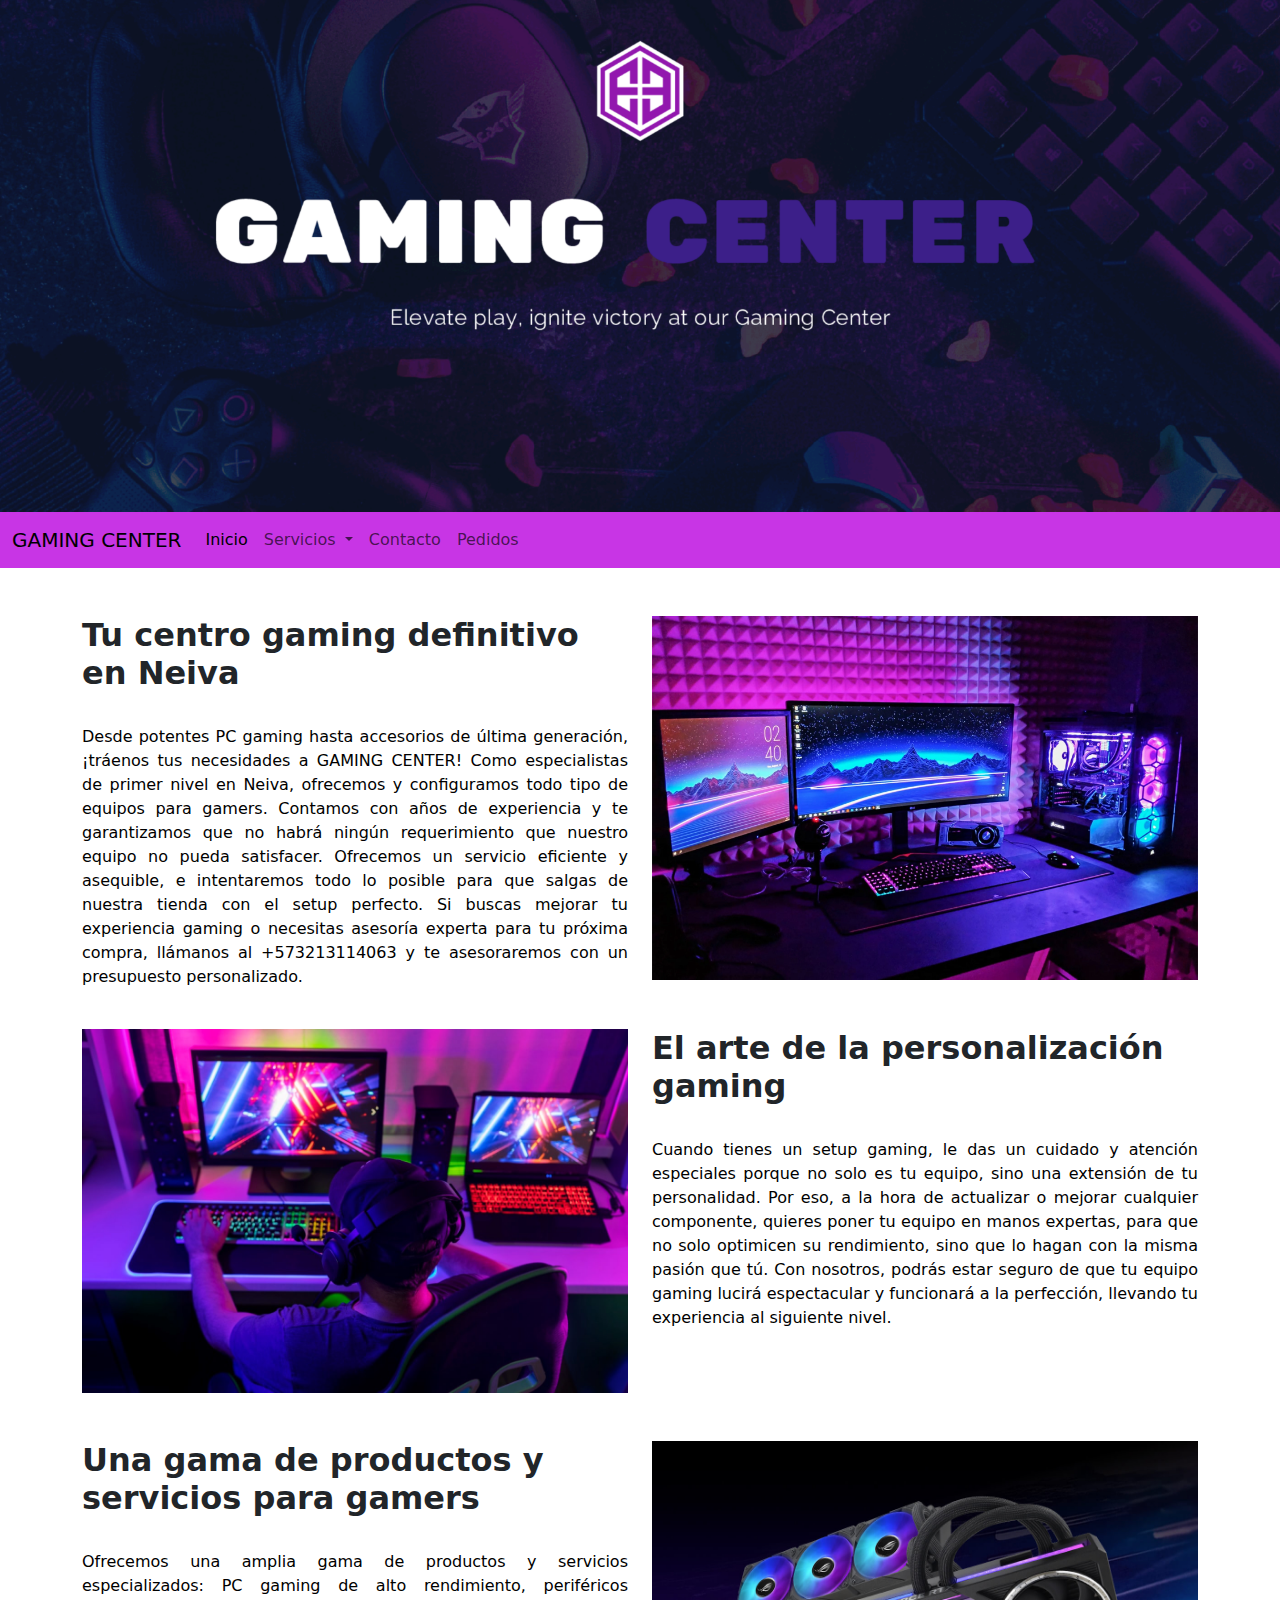
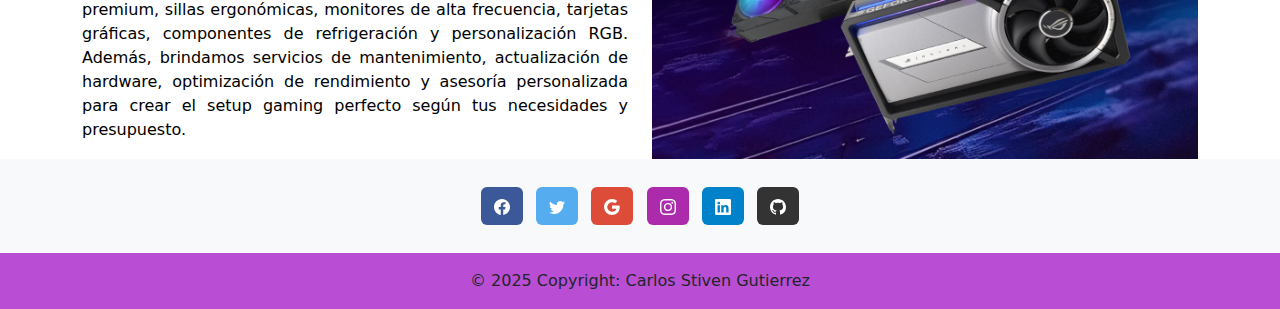
<file: index.html>
<!DOCTYPE html>
<html lang="en">
<head>
    <meta charset="UTF-8">
    <meta name="viewport" content="width=device-width, initial-scale=1.0">
    <title>Gaming Center Inicio</title>
    <link  rel="stylesheet" href="./bootstrap-5.3.3-dist/css/bootstrap.css">
    <link rel="stylesheet" href="./inicio/style.css">
</head>
<body>
    <img src="./img/banner.png" class="img-fluid" alt="Banner">
    <!--Inicio barra de navegación-->
  <nav class="navbar navbar-expand-lg bg-dark-300" data-bs-theme="dark " style="background-color: #c835e5 ; color: #def1f1;" >
    <div class="container-fluid">
      <a class="navbar-brand" href="https://maps.app.goo.gl/JC5zB2sUWU6AbodTA">GAMING CENTER</a>
      <button class="navbar-toggler" type="button" data-bs-toggle="collapse" data-bs-target="#navbarSupportedContent" aria-controls="navbarSupportedContent" aria-expanded="false" aria-label="Toggle navigation">
        <span class="navbar-toggler-icon"></span>
      </button>
      <div class="collapse navbar-collapse" id="navbarSupportedContent">
        <ul class="navbar-nav me-auto mb-2 mb-lg-0">
          <li class="nav-item">
            <a class="nav-link active" aria-current="page" href="../index.html">Inicio</a>
          </li>
          <li class="nav-item dropdown">
            <a class="nav-link dropdown-toggle" href="#" role="button" data-bs-toggle="dropdown" aria-expanded="false">
              Servicios
            </a>
            <ul class="dropdown-menu">
              <li><a class="dropdown-item" href="../repuestos/repuestos.html">Componentes</a></li>
              <li><a class="dropdown-item" href="../aceites/aceites.html">Laptops y Pcs</a></li>         
            </ul>
          </li>
          <li class="nav-item">
            <a class="nav-link" href="../contactos/contactos.html">Contacto</a>
          </li>
          <li class="nav-item">
            <a class="nav-link" href="../pedidos/pedidos.html">Pedidos</a>
          </li>
        </ul>
      </div>
    </div>
  </nav>
    <!--Fin de barra de navegacion-->
    <br><br>
    <!--Incio contenido pagina-->
    <div class="container text-center">
        <div class="row align-items-start">
          <div class="col">
            <h2 class="titulo-1" style="text-align: left;"><b>Tu centro gaming definitivo en Neiva</b></h2>
            <br>
            <p class="parrafo-1" style="color: black;">Desde potentes PC gaming hasta accesorios de última generación, ¡tráenos tus necesidades a GAMING CENTER! Como especialistas de primer nivel en Neiva, ofrecemos y configuramos todo tipo de equipos para gamers. Contamos con años de experiencia y te garantizamos que no habrá ningún requerimiento que nuestro equipo no pueda satisfacer. Ofrecemos un servicio eficiente y asequible, e intentaremos todo lo posible para que salgas de nuestra tienda con el setup perfecto. Si buscas mejorar tu experiencia gaming o necesitas asesoría experta para tu próxima compra, llámanos al +573213114063 y te asesoraremos con un presupuesto personalizado.</p>
          </div>
          <div class="col">
            <img  src="./img/parrafo1.webp" class="img-fluid" alt="...">
          </div>
        </div>
      </div>
      <br>
      <div class="container text-center">
        <div class="row align-items-start">
          <div class="col">
            <img  src="./img/parrafo2.jpg" class="img-fluid" alt="...">
          </div>
          <div class="col">
            <h2 class="titulo-2" style="text-align: left;"><b>El arte de la personalización gaming</b></h2>
            <br>
            <p class="parrafo-2" style="color: black;">Cuando tienes un setup gaming, le das un cuidado y atención especiales porque no solo es tu equipo, sino una extensión de tu personalidad. Por eso, a la hora de actualizar o mejorar cualquier componente, quieres poner tu equipo en manos expertas, para que no solo optimicen su rendimiento, sino que lo hagan con la misma pasión que tú. Con nosotros, podrás estar seguro de que tu equipo gaming lucirá espectacular y funcionará a la perfección, llevando tu experiencia al siguiente nivel.</p>
          </div>
        </div>
      </div>
      <br><br>
      <div class="container text-center">
        <div class="row align-items-start">
          <div class="col">
            <h2 class="titulo-3" style="text-align: left;"><b>Una gama de productos y servicios para gamers</b></h2>
            <br>
            <p class="parrafo-3" style="color: black;">Ofrecemos una amplia gama de productos y servicios especializados: PC gaming de alto rendimiento, periféricos premium, sillas ergonómicas, monitores de alta frecuencia, tarjetas gráficas, componentes de refrigeración y personalización RGB. Además, brindamos servicios de mantenimiento, actualización de hardware, optimización de rendimiento y asesoría personalizada para crear el setup gaming perfecto según tus necesidades y presupuesto.</p>
          </div>
          <div class="col">
            <img  src="./img/parrafo3.jpg" class="img-fluid" alt="...">
          </div>
        </div>
      </div>
      <!--Fin del contenido de la pagina-->
      <!--inicio de footer-->
      <footer class="bg-body-tertiary text-center">
        <!-- Grid container -->
        <div class="container p-4 pb-0">
          <!-- Section: Social media -->
          <section class="mb-4">
            <!-- Facebook -->
            <a
            data-mdb-ripple-init
              class="btn text-white btn-floating m-1"
              style="background-color: #3b5998;"
              href="https://www.facebook.com/"
              role="button" target="_blank"
              ><svg xmlns="http://www.w3.org/2000/svg" width="16" height="16" fill="currentColor" class="bi bi-facebook" viewBox="0 0 16 16">
                <path d="M16 8.049c0-4.446-3.582-8.05-8-8.05C3.58 0-.002 3.603-.002 8.05c0 4.017 2.926 7.347 6.75 7.951v-5.625h-2.03V8.05H6.75V6.275c0-2.017 1.195-3.131 3.022-3.131.876 0 1.791.157 1.791.157v1.98h-1.009c-.993 0-1.303.621-1.303 1.258v1.51h2.218l-.354 2.326H9.25V16c3.824-.604 6.75-3.934 6.75-7.951"/>
              </svg> </a>
      
            <!-- Twitter -->
            <a
              data-mdb-ripple-init
              class="btn text-white btn-floating m-1"
              style="background-color: #55acee;"
              href="https://x.com/"
              role="button" target="_blank"
              ><svg xmlns="http://www.w3.org/2000/svg" width="16" height="16" fill="currentColor" class="bi bi-twitter" viewBox="0 0 16 16">
                <path d="M5.026 15c6.038 0 9.341-5.003 9.341-9.334q.002-.211-.006-.422A6.7 6.7 0 0 0 16 3.542a6.7 6.7 0 0 1-1.889.518 3.3 3.3 0 0 0 1.447-1.817 6.5 6.5 0 0 1-2.087.793A3.286 3.286 0 0 0 7.875 6.03a9.32 9.32 0 0 1-6.767-3.429 3.29 3.29 0 0 0 1.018 4.382A3.3 3.3 0 0 1 .64 6.575v.045a3.29 3.29 0 0 0 2.632 3.218 3.2 3.2 0 0 1-.865.115 3 3 0 0 1-.614-.057 3.28 3.28 0 0 0 3.067 2.277A6.6 6.6 0 0 1 .78 13.58a6 6 0 0 1-.78-.045A9.34 9.34 0 0 0 5.026 15"/>
              </svg> </a>
      
            <!-- Google -->
            <a
              data-mdb-ripple-init
              class="btn text-white btn-floating m-1"
              style="background-color: #dd4b39;"
              href="https://www.google.com/"
              role="button" target="_blank"
              ><svg xmlns="http://www.w3.org/2000/svg" width="16" height="16" fill="currentColor" class="bi bi-google" viewBox="0 0 16 16">
                <path d="M15.545 6.558a9.4 9.4 0 0 1 .139 1.626c0 2.434-.87 4.492-2.384 5.885h.002C11.978 15.292 10.158 16 8 16A8 8 0 1 1 8 0a7.7 7.7 0 0 1 5.352 2.082l-2.284 2.284A4.35 4.35 0 0 0 8 3.166c-2.087 0-3.86 1.408-4.492 3.304a4.8 4.8 0 0 0 0 3.063h.003c.635 1.893 2.405 3.301 4.492 3.301 1.078 0 2.004-.276 2.722-.764h-.003a3.7 3.7 0 0 0 1.599-2.431H8v-3.08z"/>
              </svg> </a>
      
            <!-- Instagram -->
            <a
              data-mdb-ripple-init
              class="btn text-white btn-floating m-1"
              style="background-color: #ac2bac;"
              href="https://www.instagram.com/"
              role="button" target="_blank"
              ><svg xmlns="http://www.w3.org/2000/svg" width="16" height="16" fill="currentColor" class="bi bi-instagram" viewBox="0 0 16 16">
                <path d="M8 0C5.829 0 5.556.01 4.703.048 3.85.088 3.269.222 2.76.42a3.9 3.9 0 0 0-1.417.923A3.9 3.9 0 0 0 .42 2.76C.222 3.268.087 3.85.048 4.7.01 5.555 0 5.827 0 8.001c0 2.172.01 2.444.048 3.297.04.852.174 1.433.372 1.942.205.526.478.972.923 1.417.444.445.89.719 1.416.923.51.198 1.09.333 1.942.372C5.555 15.99 5.827 16 8 16s2.444-.01 3.298-.048c.851-.04 1.434-.174 1.943-.372a3.9 3.9 0 0 0 1.416-.923c.445-.445.718-.891.923-1.417.197-.509.332-1.09.372-1.942C15.99 10.445 16 10.173 16 8s-.01-2.445-.048-3.299c-.04-.851-.175-1.433-.372-1.941a3.9 3.9 0 0 0-.923-1.417A3.9 3.9 0 0 0 13.24.42c-.51-.198-1.092-.333-1.943-.372C10.443.01 10.172 0 7.998 0zm-.717 1.442h.718c2.136 0 2.389.007 3.232.046.78.035 1.204.166 1.486.275.373.145.64.319.92.599s.453.546.598.92c.11.281.24.705.275 1.485.039.843.047 1.096.047 3.231s-.008 2.389-.047 3.232c-.035.78-.166 1.203-.275 1.485a2.5 2.5 0 0 1-.599.919c-.28.28-.546.453-.92.598-.28.11-.704.24-1.485.276-.843.038-1.096.047-3.232.047s-2.39-.009-3.233-.047c-.78-.036-1.203-.166-1.485-.276a2.5 2.5 0 0 1-.92-.598 2.5 2.5 0 0 1-.6-.92c-.109-.281-.24-.705-.275-1.485-.038-.843-.046-1.096-.046-3.233s.008-2.388.046-3.231c.036-.78.166-1.204.276-1.486.145-.373.319-.64.599-.92s.546-.453.92-.598c.282-.11.705-.24 1.485-.276.738-.034 1.024-.044 2.515-.045zm4.988 1.328a.96.96 0 1 0 0 1.92.96.96 0 0 0 0-1.92m-4.27 1.122a4.109 4.109 0 1 0 0 8.217 4.109 4.109 0 0 0 0-8.217m0 1.441a2.667 2.667 0 1 1 0 5.334 2.667 2.667 0 0 1 0-5.334"/>
              </svg></a>
      
            <!-- Linkedin -->
            <a
              data-mdb-ripple-init
              class="btn text-white btn-floating m-1"
              style="background-color: #0082ca;"
              href="https://www.linkedin.com/login/es"
              role="button" target="_blank"
              ><svg xmlns="http://www.w3.org/2000/svg" width="16" height="16" fill="currentColor" class="bi bi-linkedin" viewBox="0 0 16 16">
                <path d="M0 1.146C0 .513.526 0 1.175 0h13.65C15.474 0 16 .513 16 1.146v13.708c0 .633-.526 1.146-1.175 1.146H1.175C.526 16 0 15.487 0 14.854zm4.943 12.248V6.169H2.542v7.225zm-1.2-8.212c.837 0 1.358-.554 1.358-1.248-.015-.709-.52-1.248-1.342-1.248S2.4 3.226 2.4 3.934c0 .694.521 1.248 1.327 1.248zm4.908 8.212V9.359c0-.216.016-.432.08-.586.173-.431.568-.878 1.232-.878.869 0 1.216.662 1.216 1.634v3.865h2.401V9.25c0-2.22-1.184-3.252-2.764-3.252-1.274 0-1.845.7-2.165 1.193v.025h-.016l.016-.025V6.169h-2.4c.03.678 0 7.225 0 7.225z"/>
              </svg> </a>
            <!-- Github -->
            <a
              data-mdb-ripple-init
              class="btn text-white btn-floating m-1"
              style="background-color: #333333;"
              href="https://github.com/login"
              role="button" target="_blank"
              ><svg xmlns="http://www.w3.org/2000/svg" width="16" height="16" fill="currentColor" class="bi bi-github" viewBox="0 0 16 16">
                <path d="M8 0C3.58 0 0 3.58 0 8c0 3.54 2.29 6.53 5.47 7.59.4.07.55-.17.55-.38 0-.19-.01-.82-.01-1.49-2.01.37-2.53-.49-2.69-.94-.09-.23-.48-.94-.82-1.13-.28-.15-.68-.52-.01-.53.63-.01 1.08.58 1.23.82.72 1.21 1.87.87 2.33.66.07-.52.28-.87.51-1.07-1.78-.2-3.64-.89-3.64-3.95 0-.87.31-1.59.82-2.15-.08-.2-.36-1.02.08-2.12 0 0 .67-.21 2.2.82.64-.18 1.32-.27 2-.27s1.36.09 2 .27c1.53-1.04 2.2-.82 2.2-.82.44 1.1.16 1.92.08 2.12.51.56.82 1.27.82 2.15 0 3.07-1.87 3.75-3.65 3.95.29.25.54.73.54 1.48 0 1.07-.01 1.93-.01 2.2 0 .21.15.46.55.38A8.01 8.01 0 0 0 16 8c0-4.42-3.58-8-8-8"/>
              </svg></a>
          </section>
          <!-- Section: Social media -->
        </div>
        <!-- Grid container -->
        <!-- Copyright -->
        <div class="text-center p-3" style="background-color: rgb(185, 78, 212);">
          © 2025 Copyright:
          <a class="text-body" href="./index.html" style="text-decoration: none;">Carlos Stiven Gutierrez</a>
        </div>
        <!-- Copyright -->
      </footer>
      <!--Fin de footer-->
    <!--Fin contenido pagina-->
    <script src="../bootstrap-5.3.3-dist/js/bootstrap.bundle.js" ></script>
      <!-- Compiled and minified JavaScript MATERIALIZE -->
      <script src="https://cdnjs.cloudflare.com/ajax/libs/materialize/1.0.0/js/materialize.min.js"></script>
      <!-- Inicialización de los carruseles de Materialize -->
</body>
</html>
</file>
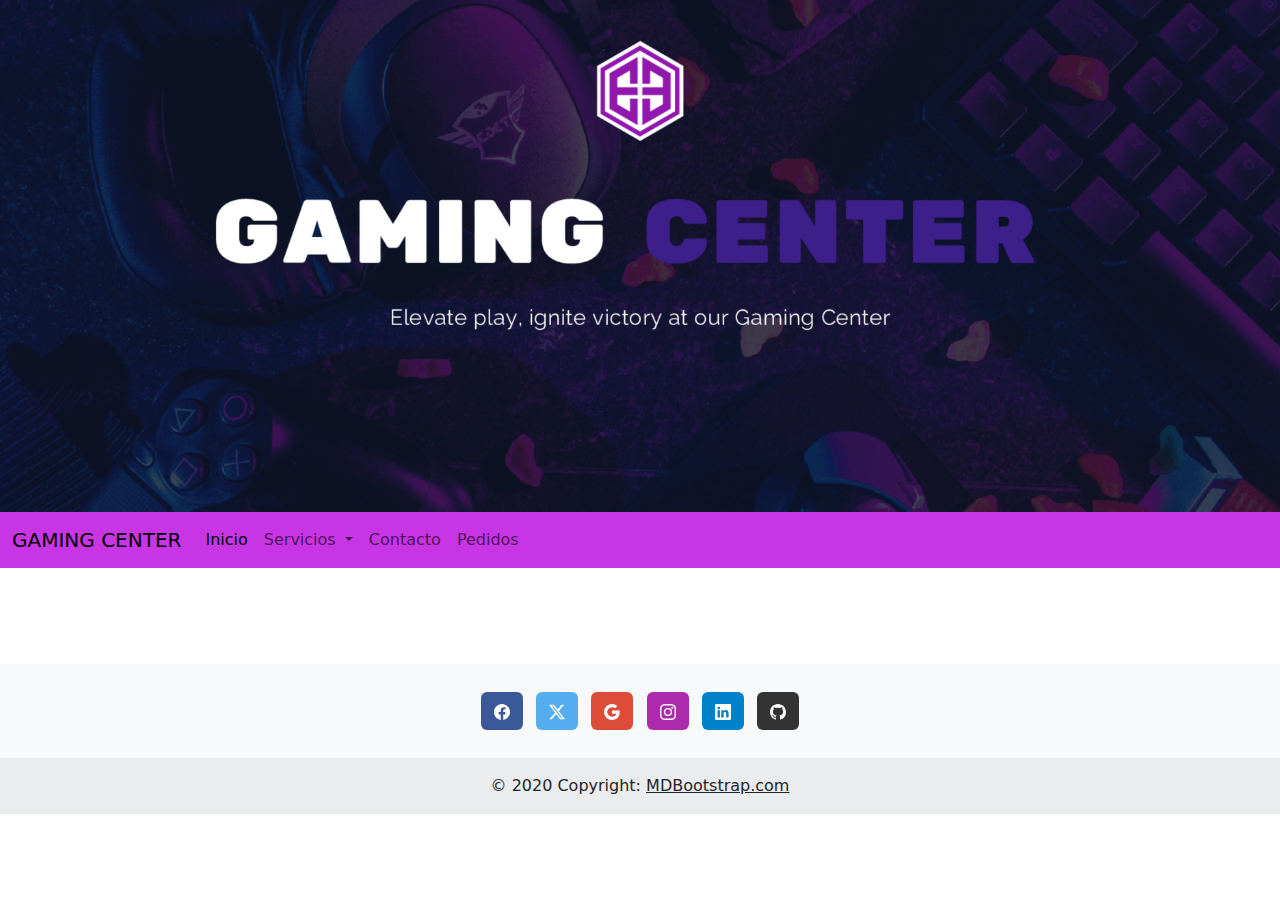
<file: contactos/contactos.html>
<!DOCTYPE html>
<html lang="en">
<head>
    <meta charset="UTF-8">
    <meta name="viewport" content="width=device-width, initial-scale=1.0">
    <title>Contacto</title>
    <link rel="stylesheet" href="../bootstrap-5.3.3-dist/css/bootstrap.css">
    <link rel="stylesheet" href="../inicio/style.css">
</head>
<body>
  <img src="../img/banner.png" class="img-fluid" alt="Banner">
    <!--Inicio barra de navegación-->
  <nav class="navbar navbar-expand-lg bg-dark-300" data-bs-theme="dark " style="background-color: #c835e5 ; color: #def1f1;" >
    <div class="container-fluid">
      <a class="navbar-brand" href="https://maps.app.goo.gl/JC5zB2sUWU6AbodTA">GAMING CENTER</a>
      <button class="navbar-toggler" type="button" data-bs-toggle="collapse" data-bs-target="#navbarSupportedContent" aria-controls="navbarSupportedContent" aria-expanded="false" aria-label="Toggle navigation">
        <span class="navbar-toggler-icon"></span>
      </button>
      <div class="collapse navbar-collapse" id="navbarSupportedContent">
        <ul class="navbar-nav me-auto mb-2 mb-lg-0">
          <li class="nav-item">
            <a class="nav-link active" aria-current="page" href="../index.html">Inicio</a>
          </li>
          <li class="nav-item dropdown">
            <a class="nav-link dropdown-toggle" href="#" role="button" data-bs-toggle="dropdown" aria-expanded="false">
              Servicios
            </a>
            <ul class="dropdown-menu">
              <li><a class="dropdown-item" href="../repuestos/repuestos.html">Componentes</a></li>
              <li><a class="dropdown-item" href="../aceites/aceites.html">Laptops y Pcs</a></li>         
            </ul>
          </li>
          <li class="nav-item">
            <a class="nav-link" href="../contactos/contactos.html">Contacto</a>
          </li>
          <li class="nav-item">
            <a class="nav-link" href="../pedidos/pedidos.html">Pedidos</a>
          </li>
        </ul>
      </div>
    </div>
  </nav>
    <!--Fin de barra de navegacion-->
    <br><br>
    <!--Inicio contenido pagina-->
      <!--Fin conhtenido-->
      <br>
      <br>
      <!--Inicio footer-->
      <footer class="bg-body-tertiary text-center">
        <!-- Grid container -->
        <div class="container p-4 pb-0">
          <!-- Section: Social media -->
          <section class="mb-4">
            <!-- Facebook -->
            <a
            data-mdb-ripple-init
              class="btn text-white btn-floating m-1"
              style="background-color: #3b5998;"
              href="https://www.facebook.com/?locale=es_LA"
              role="button"
              ><i class="fab fa-facebook-f"></i
            ><svg xmlns="http://www.w3.org/2000/svg" width="16" height="16" fill="currentColor" class="bi bi-facebook" viewBox="0 0 16 16">
              <path d="M16 8.049c0-4.446-3.582-8.05-8-8.05C3.58 0-.002 3.603-.002 8.05c0 4.017 2.926 7.347 6.75 7.951v-5.625h-2.03V8.05H6.75V6.275c0-2.017 1.195-3.131 3.022-3.131.876 0 1.791.157 1.791.157v1.98h-1.009c-.993 0-1.303.621-1.303 1.258v1.51h2.218l-.354 2.326H9.25V16c3.824-.604 6.75-3.934 6.75-7.951"/>
            </svg></a>
      
            <!-- Twitter -->
            <a
              data-mdb-ripple-init
              class="btn text-white btn-floating m-1"
              style="background-color: #55acee;"
              href="https://x.com/?lang=es"
              role="button"
              ><i class="fab fa-twitter"></i
            ><svg xmlns="http://www.w3.org/2000/svg" width="16" height="16" fill="currentColor" class="bi bi-twitter-x" viewBox="0 0 16 16">
              <path d="M12.6.75h2.454l-5.36 6.142L16 15.25h-4.937l-3.867-5.07-4.425 5.07H.316l5.733-6.57L0 .75h5.063l3.495 4.633L12.601.75Zm-.86 13.028h1.36L4.323 2.145H2.865z"/>
            </svg></a>
      
            <!-- Google -->
            <a
              data-mdb-ripple-init
              class="btn text-white btn-floating m-1"
              style="background-color: #dd4b39;"
              href="https://www.google.com/search?vsrid=CMCN1Yj4yaTTWRACGAEiJDNhY2E5MzVkLTMyMWUtNGQ2YS04M2Y4LTIwZTc1MTc2NDk0OA&gsessionid=_84y56OQkLvZCnd3wiVDz5aq59Vf6JdfYq8t-BDfYBPPJh6n41rxPA&lsessionid=5ck8SaLr5dfTvhKHaSLbUF11X9xf36mdMIIDpAigbhD74FBWaM8Ohg&vsdim=273,185&vsint=CAIqDAoCCAcSAggKGAEgATojChYNAAAAPxUAAAA_HQAAgD8lAACAPzABEJECGLkBJQAAgD8&lns_mode=un&source=lns.web.gsbubu&udm=26&lns_surface=26&lns_vfs=e&qsubts=1742286119519&biw=1366&bih=607&hl=es-CO"
              role="button"
              ><i class="fab fa-google"></i
            ><svg xmlns="http://www.w3.org/2000/svg" width="16" height="16" fill="currentColor" class="bi bi-google" viewBox="0 0 16 16">
              <path d="M15.545 6.558a9.4 9.4 0 0 1 .139 1.626c0 2.434-.87 4.492-2.384 5.885h.002C11.978 15.292 10.158 16 8 16A8 8 0 1 1 8 0a7.7 7.7 0 0 1 5.352 2.082l-2.284 2.284A4.35 4.35 0 0 0 8 3.166c-2.087 0-3.86 1.408-4.492 3.304a4.8 4.8 0 0 0 0 3.063h.003c.635 1.893 2.405 3.301 4.492 3.301 1.078 0 2.004-.276 2.722-.764h-.003a3.7 3.7 0 0 0 1.599-2.431H8v-3.08z"/>
            </svg></a>
      
            <!-- Instagram -->
            <a
              data-mdb-ripple-init
              class="btn text-white btn-floating m-1"
              style="background-color: #ac2bac;"
              href="https://www.instagram.com/"
              role="button"
              ><i class="fab fa-instagram"></i
            ><svg xmlns="http://www.w3.org/2000/svg" width="16" height="16" fill="currentColor" class="bi bi-instagram" viewBox="0 0 16 16">
              <path d="M8 0C5.829 0 5.556.01 4.703.048 3.85.088 3.269.222 2.76.42a3.9 3.9 0 0 0-1.417.923A3.9 3.9 0 0 0 .42 2.76C.222 3.268.087 3.85.048 4.7.01 5.555 0 5.827 0 8.001c0 2.172.01 2.444.048 3.297.04.852.174 1.433.372 1.942.205.526.478.972.923 1.417.444.445.89.719 1.416.923.51.198 1.09.333 1.942.372C5.555 15.99 5.827 16 8 16s2.444-.01 3.298-.048c.851-.04 1.434-.174 1.943-.372a3.9 3.9 0 0 0 1.416-.923c.445-.445.718-.891.923-1.417.197-.509.332-1.09.372-1.942C15.99 10.445 16 10.173 16 8s-.01-2.445-.048-3.299c-.04-.851-.175-1.433-.372-1.941a3.9 3.9 0 0 0-.923-1.417A3.9 3.9 0 0 0 13.24.42c-.51-.198-1.092-.333-1.943-.372C10.443.01 10.172 0 7.998 0zm-.717 1.442h.718c2.136 0 2.389.007 3.232.046.78.035 1.204.166 1.486.275.373.145.64.319.92.599s.453.546.598.92c.11.281.24.705.275 1.485.039.843.047 1.096.047 3.231s-.008 2.389-.047 3.232c-.035.78-.166 1.203-.275 1.485a2.5 2.5 0 0 1-.599.919c-.28.28-.546.453-.92.598-.28.11-.704.24-1.485.276-.843.038-1.096.047-3.232.047s-2.39-.009-3.233-.047c-.78-.036-1.203-.166-1.485-.276a2.5 2.5 0 0 1-.92-.598 2.5 2.5 0 0 1-.6-.92c-.109-.281-.24-.705-.275-1.485-.038-.843-.046-1.096-.046-3.233s.008-2.388.046-3.231c.036-.78.166-1.204.276-1.486.145-.373.319-.64.599-.92s.546-.453.92-.598c.282-.11.705-.24 1.485-.276.738-.034 1.024-.044 2.515-.045zm4.988 1.328a.96.96 0 1 0 0 1.92.96.96 0 0 0 0-1.92m-4.27 1.122a4.109 4.109 0 1 0 0 8.217 4.109 4.109 0 0 0 0-8.217m0 1.441a2.667 2.667 0 1 1 0 5.334 2.667 2.667 0 0 1 0-5.334"/>
            </svg></a>
      
            <!-- Linkedin -->
            <a
              data-mdb-ripple-init
              class="btn text-white btn-floating m-1"
              style="background-color: #0082ca;"
              href="https://co.linkedin.com/"
              role="button"
              ><i class="fab fa-linkedin-in"></i
            ><svg xmlns="http://www.w3.org/2000/svg" width="16" height="16" fill="currentColor" class="bi bi-linkedin" viewBox="0 0 16 16">
              <path d="M0 1.146C0 .513.526 0 1.175 0h13.65C15.474 0 16 .513 16 1.146v13.708c0 .633-.526 1.146-1.175 1.146H1.175C.526 16 0 15.487 0 14.854zm4.943 12.248V6.169H2.542v7.225zm-1.2-8.212c.837 0 1.358-.554 1.358-1.248-.015-.709-.52-1.248-1.342-1.248S2.4 3.226 2.4 3.934c0 .694.521 1.248 1.327 1.248zm4.908 8.212V9.359c0-.216.016-.432.08-.586.173-.431.568-.878 1.232-.878.869 0 1.216.662 1.216 1.634v3.865h2.401V9.25c0-2.22-1.184-3.252-2.764-3.252-1.274 0-1.845.7-2.165 1.193v.025h-.016l.016-.025V6.169h-2.4c.03.678 0 7.225 0 7.225z"/>
            </svg></a>
            <!-- Github -->
            <a
              data-mdb-ripple-init
              class="btn text-white btn-floating m-1"
              style="background-color: #333333;"
              href="https://github.com/"
              role="button"
              ><i class="fab fa-github"></i
            ><svg xmlns="http://www.w3.org/2000/svg" width="16" height="16" fill="currentColor" class="bi bi-github" viewBox="0 0 16 16">
              <path d="M8 0C3.58 0 0 3.58 0 8c0 3.54 2.29 6.53 5.47 7.59.4.07.55-.17.55-.38 0-.19-.01-.82-.01-1.49-2.01.37-2.53-.49-2.69-.94-.09-.23-.48-.94-.82-1.13-.28-.15-.68-.52-.01-.53.63-.01 1.08.58 1.23.82.72 1.21 1.87.87 2.33.66.07-.52.28-.87.51-1.07-1.78-.2-3.64-.89-3.64-3.95 0-.87.31-1.59.82-2.15-.08-.2-.36-1.02.08-2.12 0 0 .67-.21 2.2.82.64-.18 1.32-.27 2-.27s1.36.09 2 .27c1.53-1.04 2.2-.82 2.2-.82.44 1.1.16 1.92.08 2.12.51.56.82 1.27.82 2.15 0 3.07-1.87 3.75-3.65 3.95.29.25.54.73.54 1.48 0 1.07-.01 1.93-.01 2.2 0 .21.15.46.55.38A8.01 8.01 0 0 0 16 8c0-4.42-3.58-8-8-8"/>
            </svg></a>
          </section>
          <!-- Section: Social media -->
        </div>
        <!-- Grid container -->
      
        <!-- Copyright -->
        <div class="text-center p-3" style="background-color: rgba(0, 0, 0, 0.05);">
          © 2020 Copyright:
          <a class="text-body" href="https://mdbootstrap.com/">MDBootstrap.com</a>
        </div>
        <!-- Copyright -->
      </footer>
    <script src="../bootstrap-5.3.3-dist/js/bootstrap.bundle.js"></script>
</body>
</html>
</file>
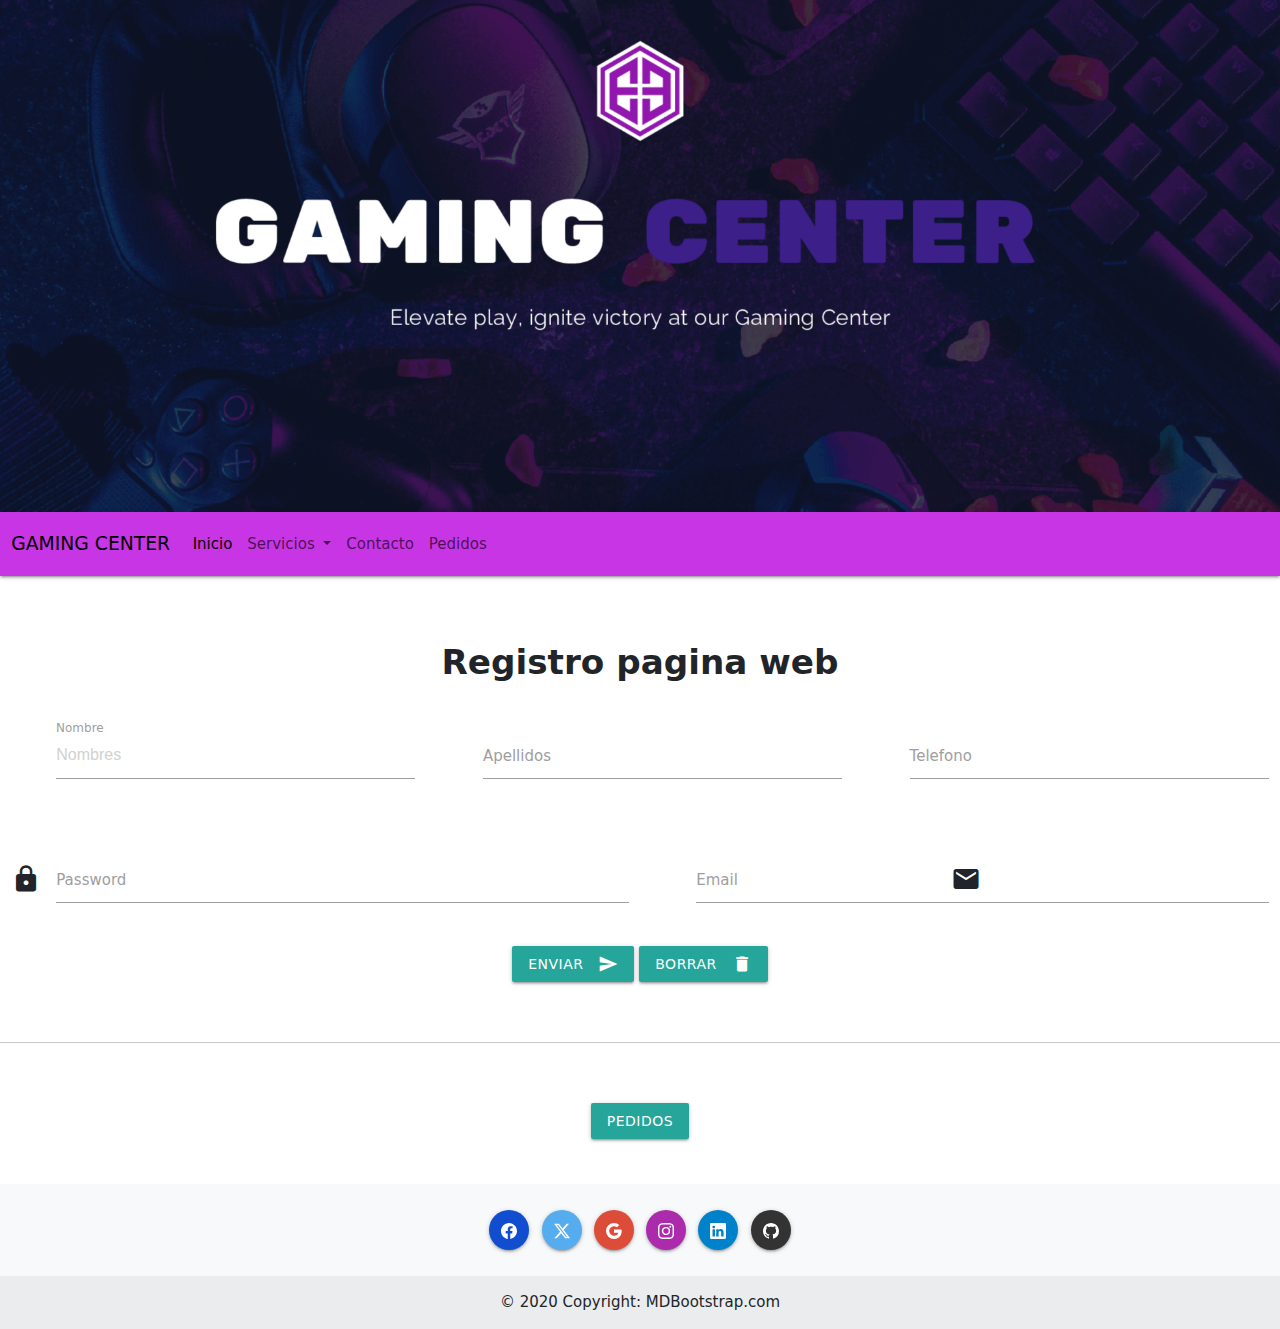
<file: pedidos/pedidos.html>
<!DOCTYPE html>
<html lang="en">
<head>
    <meta charset="UTF-8">
    <meta name="viewport" content="width=device-width, initial-scale=1.0">
    <title>pedido</title>
    <link rel="stylesheet" href="../bootstrap-5.3.3-dist/css/bootstrap.css">
    <link rel="stylesheet" href="../inicio/style.css">
    <link rel="stylesheet" href="https://cdnjs.cloudflare.com/ajax/libs/materialize/1.0.0/css/materialize.min.css">
    <link href="https://fonts.googleapis.com/icon?family=Material+Icons" rel="stylesheet">
</head>
<body>
  <img src="../img/banner.png" class="img-fluid" alt="Banner">
    <!--Inicio barra de navegación-->
  <nav class="navbar navbar-expand-lg bg-dark-300" data-bs-theme="dark " style="background-color: #c835e5 ; color: #def1f1;" >
    <div class="container-fluid">
      <a class="navbar-brand" href="https://maps.app.goo.gl/JC5zB2sUWU6AbodTA">GAMING CENTER</a>
      <button class="navbar-toggler" type="button" data-bs-toggle="collapse" data-bs-target="#navbarSupportedContent" aria-controls="navbarSupportedContent" aria-expanded="false" aria-label="Toggle navigation">
        <span class="navbar-toggler-icon"></span>
      </button>
      <div class="collapse navbar-collapse" id="navbarSupportedContent">
        <ul class="navbar-nav me-auto mb-2 mb-lg-0">
          <li class="nav-item">
            <a class="nav-link active" aria-current="page" href="../index.html">Inicio</a>
          </li>
          <li class="nav-item dropdown">
            <a class="nav-link dropdown-toggle" href="#" role="button" data-bs-toggle="dropdown" aria-expanded="false">
              Servicios
            </a>
            <ul class="dropdown-menu">
              <li><a class="dropdown-item" href="../repuestos/repuestos.html">Componentes</a></li>
              <li><a class="dropdown-item" href="../aceites/aceites.html">Laptops y Pcs</a></li>         
            </ul>
          </li>
          <li class="nav-item">
            <a class="nav-link" href="../contactos/contactos.html">Contacto</a>
          </li>
          <li class="nav-item">
            <a class="nav-link" href="../pedidos/pedidos.html">Pedidos</a>
          </li>
        </ul>
      </div>
    </div>
  </nav>
    <!--Fin de barra de navegacion-->
    <br><br>
    <!--Inicio contenido pagina-->
    <center><h4 class="titulo-1" style="text-align: center;" center;><b>Registro pagina web</b></h4></center>
    <br>
    <div class="row">
      <form class="col s12">
        <div class="row">
          <div class="input-field col s4">
            <i class="small material-icons prefix">self_improvement</i>
            <input placeholder="Nombres" id="first_name" type="text" class="validate">
            <label for="first_name">Nombre</label>
          </div>
          <div class="input-field col s4">
            <i class="small material-icons prefix">self_improvement</i>
            <input id="icon_prefix" type="text" class="validate">
            <label for="last_name">Apellidos</label>
          </div>
          <div class="input-field col s4">
            <i class="small material-icons prefix">self_improvement</i>
            <input id="icon_prefix" type="text" class="validate">
            <label for="first_name">Telefono</label>
          </div>
        </div>
      </form>
    </div>
  <div class="row">
    <div class="input-field col s6">
      <i class="small material-icons prefix">lock</i>
      <input id="password" type="password" class="validate">
      <label for="password">Password</label>
    </div>
    <div class="input-field col s6">
      <i class="small material-icons prefix">alternate_email</i>
      <input id="email" type="email" class="validate">
      <label for="email">Email</label>
    </div>
  </div>
     <center>
      <button class="btn waves-effect waves-light" type="submit" name="action">Enviar
        <i class="material-icons right">send</i>
      </button>
      <button class="btn waves-effect waves-light" type="reset" name="action" >Borrar
        <i class="material-icons right">delete</i>
      </button> 
     </center>
    </form>
  </div>
      <br></br>
      <hr>
      <br></br>
      <!--Fin conhtenido-->
      <!--inicio modal-->
      <!-- Modal Trigger -->
       <!-- Button trigger modal -->
        <center>
<button type="button" class="btn btn-primary" data-bs-toggle="modal" data-bs-target="#exampleModal">
 Pedidos
</button>
<!-- Modal -->
<!-- Modal -->
<div class="modal fade" id="exampleModal" tabindex="-1" aria-labelledby="exampleModalLabel" aria-hidden="true" style="background-color: #a54dbb;">
  <div class="modal-dialog" style="background-color: #a54dbb;">
    <div class="modal-content" >
      <div class="modal-header" >
        <i class="Small material-icons prefix">article</i>
        <h1 class="modal-title fs-5" id="exampleModalLabel"><b>Pedidos</b></h1>
        <button type="button" class="btn-close" data-bs-dismiss="modal" aria-label="Close"></button>
      </div>
      <div class="modal-body">
        <div class="row">
          <form class="col s12">
            <div class="row">
              <div class="input-field col s4">        
                <i class="Small material-icons prefix">self_improvement</i>
                <input placeholder="Nombres" id="first_name" type="text" class="validate" >        
                <label for="first_name">Nombres</label>
              </div>
              <div class="input-field col s4">
                <i class="Small material-icons prefix">self_improvement</i>
                <input id="last_name" type="text" class="validate">
                <label for="last_name">Apellidos</label>
              </div>
              <div class="input-field col s4">
                <i class="Small material-icons prefix">self_improvement</i>
                <input id="last_name" type="text" class="validate">
                <label for="last_name">Teléfono</label>
              </div>
            </div>
            <div class="row">
              <div class="input-field col s6">
                <i class="Small material-icons prefix">lock</i>
                <input id="password" type="password" class="validate">
                <label for="password">Password</label>
              </div>
              <div class="input-field col s6">
                <i class="Small material-icons prefix">alternate_email</i>
                <input id="email" type="email" class="validate" maxlength="100">
                <label for="email">Email</label>
              </div>
            </div>
        </div>
      </div>
      <div class="modal-footer">
        <button type="button" class="btn btn-secondary" data-bs-dismiss="modal">Cerrar</button>
        <button type="button" class="btn btn-primary">Guardar Pedido</button>
      </div>
    </form>
    </div>
  </div>
</div>
</center>


      <!--fin modal-->
      <!--Inicio footer-->
      <br></br>
      <footer class="bg-body-tertiary text-center">
        <!-- Grid container -->
        <div class="container p-4 pb-0">
          <!-- Section: Social media -->
          <section class="mb-4">
            <!-- Facebook -->
            <a
            data-mdb-ripple-init
              class="btn text-white btn-floating m-1"
              style="background-color: #104dcf;"
              href="https://www.facebook.com/?locale=es_LA"
              role="button"
              class="fab fa-facebook-f"
            ><svg xmlns="http://www.w3.org/2000/svg" width="16" height="16" fill="currentColor" class="bi bi-facebook" viewBox="0 0 16 16">
              <path d="M16 8.049c0-4.446-3.582-8.05-8-8.05C3.58 0-.002 3.603-.002 8.05c0 4.017 2.926 7.347 6.75 7.951v-5.625h-2.03V8.05H6.75V6.275c0-2.017 1.195-3.131 3.022-3.131.876 0 1.791.157 1.791.157v1.98h-1.009c-.993 0-1.303.621-1.303 1.258v1.51h2.218l-.354 2.326H9.25V16c3.824-.604 6.75-3.934 6.75-7.951"/>
            </svg></a>
      
            <!-- Twitter -->
            <a
              data-mdb-ripple-init
              class="btn text-white btn-floating m-1"
              style="background-color: #55acee;"
              href="https://x.com/?lang=es"
              role="button"
              i class="fab fa-twitter"
            ><svg xmlns="http://www.w3.org/2000/svg" width="16" height="16" fill="currentColor" class="bi bi-twitter-x" viewBox="0 0 16 16">
              <path d="M12.6.75h2.454l-5.36 6.142L16 15.25h-4.937l-3.867-5.07-4.425 5.07H.316l5.733-6.57L0 .75h5.063l3.495 4.633L12.601.75Zm-.86 13.028h1.36L4.323 2.145H2.865z"/>
            </svg></a>
      
            <!-- Google -->
            <a
              data-mdb-ripple-init
              class="btn text-white btn-floating m-1"
              style="background-color: #dd4b39;"
              href="https://www.google.com/search?vsrid=CMCN1Yj4yaTTWRACGAEiJDNhY2E5MzVkLTMyMWUtNGQ2YS04M2Y4LTIwZTc1MTc2NDk0OA&gsessionid=_84y56OQkLvZCnd3wiVDz5aq59Vf6JdfYq8t-BDfYBPPJh6n41rxPA&lsessionid=5ck8SaLr5dfTvhKHaSLbUF11X9xf36mdMIIDpAigbhD74FBWaM8Ohg&vsdim=273,185&vsint=CAIqDAoCCAcSAggKGAEgATojChYNAAAAPxUAAAA_HQAAgD8lAACAPzABEJECGLkBJQAAgD8&lns_mode=un&source=lns.web.gsbubu&udm=26&lns_surface=26&lns_vfs=e&qsubts=1742286119519&biw=1366&bih=607&hl=es-CO"
              role="button"
              i class="fab fa-google"
            ><svg xmlns="http://www.w3.org/2000/svg" width="16" height="16" fill="currentColor" class="bi bi-google" viewBox="0 0 16 16">
              <path d="M15.545 6.558a9.4 9.4 0 0 1 .139 1.626c0 2.434-.87 4.492-2.384 5.885h.002C11.978 15.292 10.158 16 8 16A8 8 0 1 1 8 0a7.7 7.7 0 0 1 5.352 2.082l-2.284 2.284A4.35 4.35 0 0 0 8 3.166c-2.087 0-3.86 1.408-4.492 3.304a4.8 4.8 0 0 0 0 3.063h.003c.635 1.893 2.405 3.301 4.492 3.301 1.078 0 2.004-.276 2.722-.764h-.003a3.7 3.7 0 0 0 1.599-2.431H8v-3.08z"/>
            </svg></a>
      
            <!-- Instagram -->
            <a
              data-mdb-ripple-init
              class="btn text-white btn-floating m-1"
              style="background-color: #ac2bac;"
              href="https://www.instagram.com/"
              role="button"
              i class="fab fa-instagram"
            ><svg xmlns="http://www.w3.org/2000/svg" width="16" height="16" fill="currentColor" class="bi bi-instagram" viewBox="0 0 16 16">
              <path d="M8 0C5.829 0 5.556.01 4.703.048 3.85.088 3.269.222 2.76.42a3.9 3.9 0 0 0-1.417.923A3.9 3.9 0 0 0 .42 2.76C.222 3.268.087 3.85.048 4.7.01 5.555 0 5.827 0 8.001c0 2.172.01 2.444.048 3.297.04.852.174 1.433.372 1.942.205.526.478.972.923 1.417.444.445.89.719 1.416.923.51.198 1.09.333 1.942.372C5.555 15.99 5.827 16 8 16s2.444-.01 3.298-.048c.851-.04 1.434-.174 1.943-.372a3.9 3.9 0 0 0 1.416-.923c.445-.445.718-.891.923-1.417.197-.509.332-1.09.372-1.942C15.99 10.445 16 10.173 16 8s-.01-2.445-.048-3.299c-.04-.851-.175-1.433-.372-1.941a3.9 3.9 0 0 0-.923-1.417A3.9 3.9 0 0 0 13.24.42c-.51-.198-1.092-.333-1.943-.372C10.443.01 10.172 0 7.998 0zm-.717 1.442h.718c2.136 0 2.389.007 3.232.046.78.035 1.204.166 1.486.275.373.145.64.319.92.599s.453.546.598.92c.11.281.24.705.275 1.485.039.843.047 1.096.047 3.231s-.008 2.389-.047 3.232c-.035.78-.166 1.203-.275 1.485a2.5 2.5 0 0 1-.599.919c-.28.28-.546.453-.92.598-.28.11-.704.24-1.485.276-.843.038-1.096.047-3.232.047s-2.39-.009-3.233-.047c-.78-.036-1.203-.166-1.485-.276a2.5 2.5 0 0 1-.92-.598 2.5 2.5 0 0 1-.6-.92c-.109-.281-.24-.705-.275-1.485-.038-.843-.046-1.096-.046-3.233s.008-2.388.046-3.231c.036-.78.166-1.204.276-1.486.145-.373.319-.64.599-.92s.546-.453.92-.598c.282-.11.705-.24 1.485-.276.738-.034 1.024-.044 2.515-.045zm4.988 1.328a.96.96 0 1 0 0 1.92.96.96 0 0 0 0-1.92m-4.27 1.122a4.109 4.109 0 1 0 0 8.217 4.109 4.109 0 0 0 0-8.217m0 1.441a2.667 2.667 0 1 1 0 5.334 2.667 2.667 0 0 1 0-5.334"/>
            </svg></a>
      
            <!-- Linkedin -->
            <a
              data-mdb-ripple-init
              class="btn text-white btn-floating m-1"
              style="background-color: #0082ca;"
              href="https://co.linkedin.com/"
              role="button"
              i class="fab fa-linkedin-in"
            ><svg xmlns="http://www.w3.org/2000/svg" width="16" height="16" fill="currentColor" class="bi bi-linkedin" viewBox="0 0 16 16">
              <path d="M0 1.146C0 .513.526 0 1.175 0h13.65C15.474 0 16 .513 16 1.146v13.708c0 .633-.526 1.146-1.175 1.146H1.175C.526 16 0 15.487 0 14.854zm4.943 12.248V6.169H2.542v7.225zm-1.2-8.212c.837 0 1.358-.554 1.358-1.248-.015-.709-.52-1.248-1.342-1.248S2.4 3.226 2.4 3.934c0 .694.521 1.248 1.327 1.248zm4.908 8.212V9.359c0-.216.016-.432.08-.586.173-.431.568-.878 1.232-.878.869 0 1.216.662 1.216 1.634v3.865h2.401V9.25c0-2.22-1.184-3.252-2.764-3.252-1.274 0-1.845.7-2.165 1.193v.025h-.016l.016-.025V6.169h-2.4c.03.678 0 7.225 0 7.225z"/>
            </svg></a>
            <!-- Github -->
            <a
              data-mdb-ripple-init
              class="btn text-white btn-floating m-1"
              style="background-color: #333333;"
              href="https://github.com/"
              role="button"
               class="fab fa-github"
            ><svg xmlns="http://www.w3.org/2000/svg" width="16" height="16" fill="currentColor" class="bi bi-github" viewBox="0 0 16 16">
              <path d="M8 0C3.58 0 0 3.58 0 8c0 3.54 2.29 6.53 5.47 7.59.4.07.55-.17.55-.38 0-.19-.01-.82-.01-1.49-2.01.37-2.53-.49-2.69-.94-.09-.23-.48-.94-.82-1.13-.28-.15-.68-.52-.01-.53.63-.01 1.08.58 1.23.82.72 1.21 1.87.87 2.33.66.07-.52.28-.87.51-1.07-1.78-.2-3.64-.89-3.64-3.95 0-.87.31-1.59.82-2.15-.08-.2-.36-1.02.08-2.12 0 0 .67-.21 2.2.82.64-.18 1.32-.27 2-.27s1.36.09 2 .27c1.53-1.04 2.2-.82 2.2-.82.44 1.1.16 1.92.08 2.12.51.56.82 1.27.82 2.15 0 3.07-1.87 3.75-3.65 3.95.29.25.54.73.54 1.48 0 1.07-.01 1.93-.01 2.2 0 .21.15.46.55.38A8.01 8.01 0 0 0 16 8c0-4.42-3.58-8-8-8"/>
            </svg></a>
          </section>
          <!-- Section: Social media -->
        </div>
        <!-- Grid container -->
      
        <!-- Copyright -->
        <div class="text-center p-3" style="background-color: rgba(0, 0, 0, 0.05);">
          © 2020 Copyright:
          <a class="text-body" href="https://mdbootstrap.com/">MDBootstrap.com</a>
        </div>
        <!-- Copyright -->
      </footer>
    <script src="../bootstrap-5.3.3-dist/js/bootstrap.bundle.js"></script>
    <script src="https://cdnjs.cloudflare.com/ajax/libs/materialize/1.0.0/js/materialize.min.js"></script>
    <script src="./pedido.js"></script>

    
</body>
</html>
</file>
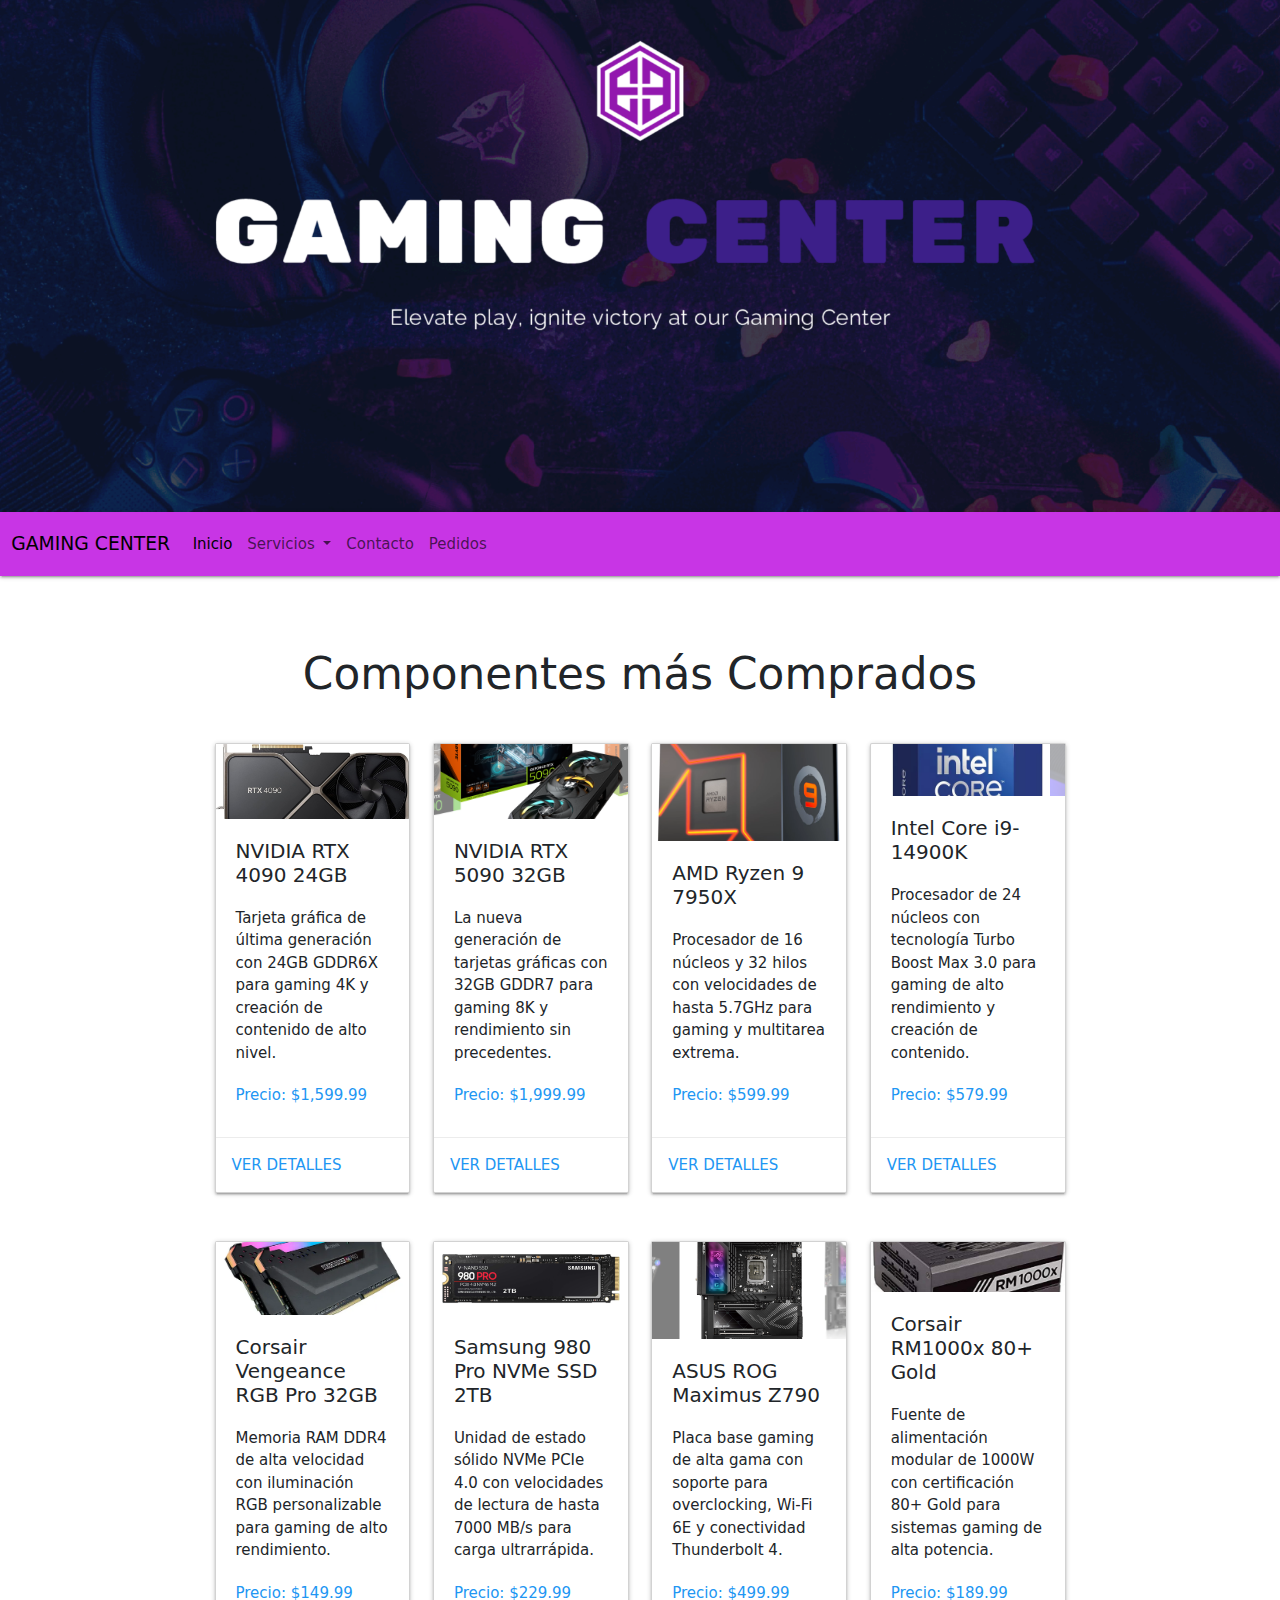
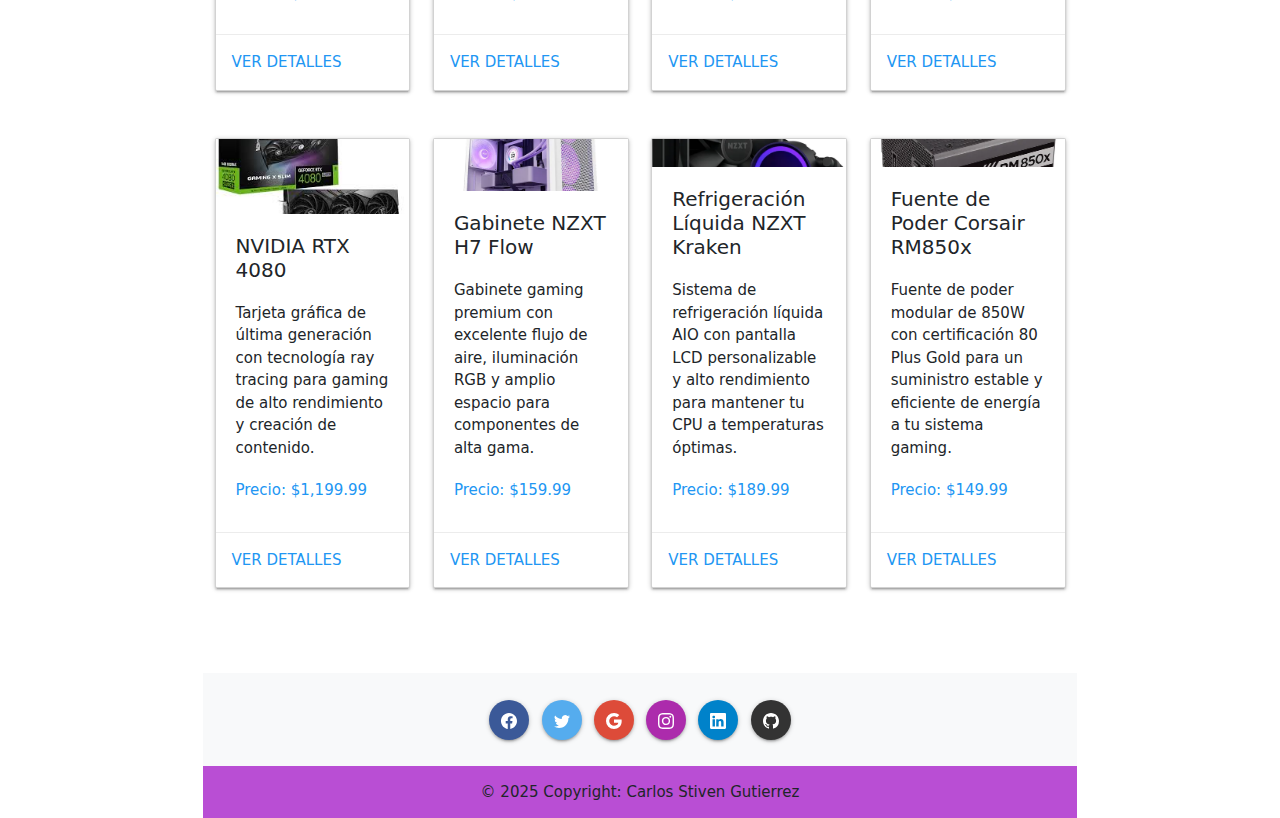
<file: repuestos/repuestos.html>
<!DOCTYPE html>
<html lang="en">
<head>
    <meta charset="UTF-8">
    <meta name="viewport" content="width=device-width, initial-scale=1.0">
    <title>Componentes</title>
    <link rel="stylesheet" href="../bootstrap-5.3.3-dist/css/bootstrap.css">
    <link rel="stylesheet" href="../inicio/style.css">
    <!-- Materialize CSS -->
    <link rel="stylesheet" href="https://cdnjs.cloudflare.com/ajax/libs/materialize/1.0.0/css/materialize.min.css">
    <!-- Material Icons -->
    <link href="https://fonts.googleapis.com/icon?family=Material+Icons" rel="stylesheet">
    <style>
        /* Estilos para asegurar que todas las tarjetas tengan el mismo tamaño */
        .card {
            height: 450px;
            display: flex;
            flex-direction: column;
            margin-bottom: 20px;
        }
        .card-image {
            height: 200px;
            overflow: hidden;
            display: flex;
            align-items: center;
            justify-content: center;
        }
        .card-image img {
            width: 100%;
            height: 200px;
            object-fit: contain;
            object-position: center;
        }
        /* Estilos para los carruseles */
        .carousel.carousel-slider {
            height: 200px !important;
            width: 100% !important;
        }
        .carousel-item {
            display: flex !important;
            justify-content: center !important;
            align-items: center !important;
            height: 100% !important;
        }
        .card-content {
            flex-grow: 1;
            display: flex;
            flex-direction: column;
            padding: 20px !important;
        }
        .card-content p {
            flex-grow: 1;
            margin-top: 10px !important;
            margin-bottom: 10px !important;
        }
        .card-action {
            margin-top: auto;
            padding: 16px !important;
        }
        /* Corregir los títulos de las tarjetas para evitar superposición */
        .card-title {
            height: auto !important;
            min-height: 40px;
            display: block !important;
            font-size: 20px !important;
            line-height: 1.2 !important;
            margin-bottom: 10px !important;
        }
        /* Asegurar que el precio tenga espacio adecuado */
        .blue-text {
            margin-top: 5px !important;
            margin-bottom: 0 !important;
        }
    </style>
</head>
<body>
    <img src="../img/banner.png" class="img-fluid" alt="...">
    <!--Inicio barra de navegación-->
  <nav class="navbar navbar-expand-lg bg-dark-300" data-bs-theme="dark " style="background-color: #c835e5 ; color: #def1f1;" >
    <div class="container-fluid">
      <a class="navbar-brand" href="https://maps.app.goo.gl/JC5zB2sUWU6AbodTA">GAMING CENTER</a>
      <button class="navbar-toggler" type="button" data-bs-toggle="collapse" data-bs-target="#navbarSupportedContent" aria-controls="navbarSupportedContent" aria-expanded="false" aria-label="Toggle navigation">
        <span class="navbar-toggler-icon"></span>
      </button>
      <div class="collapse navbar-collapse" id="navbarSupportedContent">
        <ul class="navbar-nav me-auto mb-2 mb-lg-0">
          <li class="nav-item">
            <a class="nav-link active" aria-current="page" href="../index.html">Inicio</a>
          </li>
          <li class="nav-item dropdown">
            <a class="nav-link dropdown-toggle" href="#" role="button" data-bs-toggle="dropdown" aria-expanded="false">
              Servicios
            </a>
            <ul class="dropdown-menu">
              <li><a class="dropdown-item" href="../repuestos/repuestos.html">Componentes</a></li>
              <li><a class="dropdown-item" href="../aceites/aceites.html">Laptops y Pcs</a></li>         
            </ul>
          </li>
          <li class="nav-item">
            <a class="nav-link" href="../contactos/contactos.html">Contacto</a>
          </li>
          <li class="nav-item">
            <a class="nav-link" href="../pedidos/pedidos.html">Pedidos</a>
          </li>
        </ul>
      </div>
    </div>
  </nav>
    <!--Fin de barra de navegacion-->
    <br><br>
    <!--Incio contenido pagina-->
    <div class="container">
        <!-- Primera fila de tarjetas con estilo de Materialize -->
        <div class="row">
            <div class="col s12">
                <h3 class="center-align">Componentes más Comprados</h3>
            </div>
        </div>
        <div class="row">
            <!-- Tarjeta 1 con carrusel de Materialize -->
            <div class="col s12 m3">
                <div class="card">
                    <div class="card-image">
                        <!-- Carrusel para la primera tarjeta -->
                        <div class="carousel carousel-slider" style="height: 200px;">
                            <a class="carousel-item" href="#one!" style="display: flex; justify-content: center; align-items: center; height: 100%;">
                                <img src="../img/rtx4090-1.jpg" alt="RTX 4090 1" style="width: 100%; height: 200px; object-fit: contain;">
                            </a>
                            <a class="carousel-item" href="#two!" style="display: flex; justify-content: center; align-items: center; height: 100%;">
                                <img src="../img/rtx4090-2.jpg" alt="RTX 4090 2" style="width: 100%; height: 200px; object-fit: contain;">
                            </a>
                            <a class="carousel-item" href="#three!" style="display: flex; justify-content: center; align-items: center; height: 100%;">
                                <img src="../img/rtx4090-3.jpg" alt="RTX 4090 3" style="width: 100%; height: 200px; object-fit: contain;">
                            </a>
                            <a class="carousel-item" href="#four!" style="display: flex; justify-content: center; align-items: center; height: 100%;">
                                <img src="../img/rtx4090-4.jpg" alt="RTX 4090 4" style="width: 100%; height: 200px; object-fit: contain;">
                            </a>
                        </div>
                    </div>
                    <div class="card-content">
                        <span class="card-title">NVIDIA RTX 4090 24GB</span>
                        <p>Tarjeta gráfica de última generación con 24GB GDDR6X para gaming 4K y creación de contenido de alto nivel.</p>
                        <p class="blue-text"><strong>Precio: $1,599.99</strong></p>
                    </div>
                    <div class="card-action">
                        <a href="#" class="blue-text">Ver detalles</a>
                    </div>
                </div>
            </div>
            
            <!-- Tarjeta 2 con carrusel de Materialize -->
            <div class="col s12 m3">
                <div class="card">
                    <div class="card-image">
                        <!-- Carrusel para la segunda tarjeta -->
                        <div class="carousel carousel-slider" style="height: 200px;">
                            <a class="carousel-item" href="#one!" style="display: flex; justify-content: center; align-items: center; height: 100%;">
                                <img src="../img/rtx5090-1.png" alt="RTX 5090 1" style="width: 100%; height: 200px; object-fit: contain;">
                            </a>
                            <a class="carousel-item" href="#two!" style="display: flex; justify-content: center; align-items: center; height: 100%;">
                                <img src="../img/rtx5090-2.png" alt="RTX 5090 2" style="width: 100%; height: 200px; object-fit: contain;">
                            </a>
                            <a class="carousel-item" href="#three!" style="display: flex; justify-content: center; align-items: center; height: 100%;">
                                <img src="../img/rtx5090-3.png" alt="RTX 5090 3" style="width: 100%; height: 200px; object-fit: contain;">
                            </a>
                            <a class="carousel-item" href="#four!" style="display: flex; justify-content: center; align-items: center; height: 100%;">
                                <img src="../img/rtx5090-4.jpg" alt="RTX 5090 4" style="width: 100%; height: 200px; object-fit: contain;">
                            </a>
                        </div>
                    </div>
                    <div class="card-content">
                        <span class="card-title">NVIDIA RTX 5090 32GB</span>
                        <p>La nueva generación de tarjetas gráficas con 32GB GDDR7 para gaming 8K y rendimiento sin precedentes.</p>
                        <p class="blue-text"><strong>Precio: $1,999.99</strong></p>
                    </div>
                    <div class="card-action">
                        <a href="#" class="blue-text">Ver detalles</a>
                    </div>
                </div>
            </div>

            <!-- Tarjeta 3 con carrusel de Materialize -->
            <div class="col s12 m3">
                <div class="card">
                    <div class="card-image">
                        <!-- Carrusel para la tercera tarjeta -->
                        <div class="carousel carousel-slider" style="height: 200px;">
                            <a class="carousel-item" href="#one!" style="display: flex; justify-content: center; align-items: center; height: 100%;">
                                <img src="../img/ryzen9-1.webp" alt="Ryzen 9 1" style="width: 100%; height: 200px; object-fit: contain;">
                            </a>
                            <a class="carousel-item" href="#two!" style="display: flex; justify-content: center; align-items: center; height: 100%;">
                                <img src="../img/ryzen9-2.jpg" alt="Ryzen 9 2" style="width: 100%; height: 200px; object-fit: contain;">
                            </a>
                            <a class="carousel-item" href="#three!" style="display: flex; justify-content: center; align-items: center; height: 100%;">
                                <img src="../img/ryzen9-3.jpg" alt="Ryzen 9 3" style="width: 100%; height: 200px; object-fit: contain;">
                            </a>
                            <a class="carousel-item" href="#four!" style="display: flex; justify-content: center; align-items: center; height: 100%;">
                                <img src="../img/ryzen9-4.webp" alt="Ryzen 9 4" style="width: 100%; height: 200px; object-fit: contain;">
                            </a>
                        </div>
                    </div>
                    <div class="card-content">
                        <span class="card-title">AMD Ryzen 9 7950X</span>
                        <p>Procesador de 16 núcleos y 32 hilos con velocidades de hasta 5.7GHz para gaming y multitarea extrema.</p>
                        <p class="blue-text"><strong>Precio: $599.99</strong></p>
                    </div>
                    <div class="card-action">
                        <a href="#" class="blue-text">Ver detalles</a>
                    </div>
                </div>
            </div>
            
            <!-- Tarjeta 4 con carrusel de Materialize -->
            <div class="col s12 m3">
                <div class="card">
                    <div class="card-image">
                        <!-- Carrusel para la cuarta tarjeta -->
                        <div class="carousel carousel-slider" style="height: 200px;">
                            <a class="carousel-item" href="#one!" style="display: flex; justify-content: center; align-items: center; height: 100%;">
                                <img src="../img/intel-i9-1.webp" alt="Intel i9 1" style="width: 100%; height: 200px; object-fit: contain;">
                            </a>
                            <a class="carousel-item" href="#three!" style="display: flex; justify-content: center; align-items: center; height: 100%;">
                                <img src="../img/intel-i9-2.webp" alt="Intel i9 2" style="width: 100%; height: 200px; object-fit: contain;">
                            </a>
                            <a class="carousel-item" href="#four!" style="display: flex; justify-content: center; align-items: center; height: 100%;">
                                <img src="../img/intel-i9-3.webp" alt="Intel i9 3" style="width: 100%; height: 200px; object-fit: contain;">
                            </a>
                        </div>
                    </div>
                    <div class="card-content">
                        <span class="card-title">Intel Core i9-14900K</span>
                        <p>Procesador de 24 núcleos con tecnología Turbo Boost Max 3.0 para gaming de alto rendimiento y creación de contenido.</p>
                        <p class="blue-text"><strong>Precio: $579.99</strong></p>
                    </div>
                    <div class="card-action">
                        <a href="#" class="blue-text">Ver detalles</a>
                    </div>
                </div>
            </div>
        </div>
        
        <!-- Segunda fila de tarjetas con estilo de Materialize -->
        <div class="row">
            <!-- Tarjeta 1 con carrusel de Materialize -->
            <div class="col s12 m3">
                <div class="card">
                    <div class="card-image">
                        <!-- Carrusel para la primera tarjeta de la segunda fila -->
                        <div class="carousel carousel-slider" style="height: 200px;">
                            <a class="carousel-item" href="#one!" style="display: flex; justify-content: center; align-items: center; height: 100%;">
                                <img src="../img/ram-1.webp" alt="RAM 1" style="width: 100%; height: 200px; object-fit: contain;">
                            </a>
                            <a class="carousel-item" href="#two!" style="display: flex; justify-content: center; align-items: center; height: 100%;">
                                <img src="../img/ram-2.jpeg" alt="RAM 2" style="width: 100%; height: 200px; object-fit: contain;">
                            </a>
                            <a class="carousel-item" href="#three!" style="display: flex; justify-content: center; align-items: center; height: 100%;">
                                <img src="../img/ram-3.png" alt="RAM 3" style="width: 100%; height: 200px; object-fit: contain;">
                            </a>
                            <a class="carousel-item" href="#four!" style="display: flex; justify-content: center; align-items: center; height: 100%;">
                                <img src="../img/ram-4.webp" alt="RAM 4" style="width: 100%; height: 200px; object-fit: contain;">
                            </a>
                        </div>
                    </div>
                    <div class="card-content">
                        <span class="card-title">Corsair Vengeance RGB Pro 32GB</span>
                        <p>Memoria RAM DDR4 de alta velocidad con iluminación RGB personalizable para gaming de alto rendimiento.</p>
                        <p class="blue-text"><strong>Precio: $149.99</strong></p>
                    </div>
                    <div class="card-action">
                        <a href="#" class="blue-text">Ver detalles</a>
                    </div>
                </div>
            </div>
            
            <!-- Tarjeta 2 con carrusel de Materialize -->
            <div class="col s12 m3">
                <div class="card">
                    <div class="card-image">
                        <!-- Carrusel para la segunda tarjeta de la segunda fila -->
                        <div class="carousel carousel-slider" style="height: 200px;">
                            <a class="carousel-item" href="#one!" style="display: flex; justify-content: center; align-items: center; height: 100%;">
                                <img src="../img/ssd-1.jpg" alt="SSD 1" style="width: 100%; height: 200px; object-fit: contain;">
                            </a>
                            <a class="carousel-item" href="#two!" style="display: flex; justify-content: center; align-items: center; height: 100%;">
                                <img src="../img/ssd-2.png" alt="SSD 2" style="width: 100%; height: 200px; object-fit: contain;">
                            </a>
                            <a class="carousel-item" href="#three!" style="display: flex; justify-content: center; align-items: center; height: 100%;">
                                <img src="../img/ssd-3.webp" alt="SSD 3" style="width: 100%; height: 200px; object-fit: contain;">
                            </a>
                            <a class="carousel-item" href="#four!" style="display: flex; justify-content: center; align-items: center; height: 100%;">
                                <img src="../img/ssd-4.jpg" alt="SSD 4" style="width: 100%; height: 200px; object-fit: contain;">
                            </a>
                        </div>
                    </div>
                    <div class="card-content">
                        <span class="card-title">Samsung 980 Pro NVMe SSD 2TB</span>
                        <p>Unidad de estado sólido NVMe PCIe 4.0 con velocidades de lectura de hasta 7000 MB/s para carga ultrarrápida.</p>
                        <p class="blue-text"><strong>Precio: $229.99</strong></p>
                    </div>
                    <div class="card-action">
                        <a href="#" class="blue-text">Ver detalles</a>
                    </div>
                </div>
            </div>
            
            <!-- Tarjeta 3 con carrusel de Materialize -->
            <div class="col s12 m3">
                <div class="card">
                    <div class="card-image">
                        <!-- Carrusel para la tercera tarjeta de la segunda fila -->
                        <div class="carousel carousel-slider" style="height: 200px;">
                            <a class="carousel-item" href="#one!" style="display: flex; justify-content: center; align-items: center; height: 100%;">
                                <img src="../img/motherboard-1.png" alt="Motherboard 1" style="width: 100%; height: 200px; object-fit: contain;">
                            </a>
                            <a class="carousel-item" href="#two!" style="display: flex; justify-content: center; align-items: center; height: 100%;">
                                <img src="../img/motherboard-2.webp" alt="Motherboard 2" style="width: 100%; height: 200px; object-fit: contain;">
                            </a>
                            <a class="carousel-item" href="#three!" style="display: flex; justify-content: center; align-items: center; height: 100%;">
                                <img src="../img/motherboard-3.png" alt="Motherboard 3" style="width: 100%; height: 200px; object-fit: contain;">
                            </a>
                            <a class="carousel-item" href="#four!" style="display: flex; justify-content: center; align-items: center; height: 100%;">
                                <img src="../img/motherboard-4.jpg" alt="Motherboard 4" style="width: 100%; height: 200px; object-fit: contain;">
                            </a>
                        </div>
                    </div>
                    <div class="card-content">
                        <span class="card-title">ASUS ROG Maximus Z790</span>
                        <p>Placa base gaming de alta gama con soporte para overclocking, Wi-Fi 6E y conectividad Thunderbolt 4.</p>
                        <p class="blue-text"><strong>Precio: $499.99</strong></p>
                    </div>
                    <div class="card-action">
                        <a href="#" class="blue-text">Ver detalles</a>
                    </div>
                </div>
            </div>
            
            <!-- Tarjeta 4 con carrusel de Materialize -->
            <div class="col s12 m3">
                <div class="card">
                    <div class="card-image">
                        <!-- Carrusel para la cuarta tarjeta de la segunda fila -->
                        <div class="carousel carousel-slider" style="height: 200px;">
                            <a class="carousel-item" href="#one!" style="display: flex; justify-content: center; align-items: center; height: 100%;">
                                <img src="../img/psu-1.jpg" alt="PSU 1" style="width: 100%; height: 200px; object-fit: contain;">
                            </a>
                            <a class="carousel-item" href="#two!" style="display: flex; justify-content: center; align-items: center; height: 100%;">
                                <img src="../img/psu-2.webp" alt="PSU 2" style="width: 100%; height: 200px; object-fit: contain;">
                            </a>
                            <a class="carousel-item" href="#three!" style="display: flex; justify-content: center; align-items: center; height: 100%;">
                                <img src="../img/psu-3.png" alt="PSU 3" style="width: 100%; height: 200px; object-fit: contain;">
                            </a>
                            <a class="carousel-item" href="#four!" style="display: flex; justify-content: center; align-items: center; height: 100%;">
                                <img src="../img/psu-4.avif" alt="PSU 4" style="width: 100%; height: 200px; object-fit: contain;">
                            </a>
                        </div>
                    </div>
                    <div class="card-content">
                        <span class="card-title">Corsair RM1000x 80+ Gold</span>
                        <p>Fuente de alimentación modular de 1000W con certificación 80+ Gold para sistemas gaming de alta potencia.</p>
                        <p class="blue-text"><strong>Precio: $189.99</strong></p>
                    </div>
                    <div class="card-action">
                        <a href="#" class="blue-text">Ver detalles</a>
                    </div>
                </div>
            </div>
        </div>

        <!-- Tercera fila de tarjetas con estilo de Materialize -->
        <div class="row">
            <!-- Tarjeta 1 de la tercera fila -->
            <div class="col s12 m3">
                <div class="card">
                    <div class="card-image">
                        <!-- Carrusel para la primera tarjeta de la tercera fila -->
                        <div class="carousel carousel-slider" style="height: 200px;">
                            <a class="carousel-item" href="#one!" style="display: flex; justify-content: center; align-items: center; height: 100%;">
                                <img src="../img/gpu-1.jpeg" alt="GPU 1" style="width: 100%; height: 200px; object-fit: contain;">
                            </a>
                            <a class="carousel-item" href="#two!" style="display: flex; justify-content: center; align-items: center; height: 100%;">
                                <img src="../img/gpu-2.jpg" alt="GPU 2" style="width: 100%; height: 200px; object-fit: contain;">
                            </a>
                            <a class="carousel-item" href="#three!" style="display: flex; justify-content: center; align-items: center; height: 100%;">
                                <img src="../img/gpu-3.jpeg" alt="GPU 3" style="width: 100%; height: 200px; object-fit: contain;">
                            </a>
                            <a class="carousel-item" href="#four!" style="display: flex; justify-content: center; align-items: center; height: 100%;">
                                <img src="../img/gpu-4.png" alt="GPU 4" style="width: 100%; height: 200px; object-fit: contain;">
                            </a>
                        </div>
                    </div>
                    <div class="card-content">
                        <span class="card-title">NVIDIA RTX 4080</span>
                        <p>Tarjeta gráfica de última generación con tecnología ray tracing para gaming de alto rendimiento y creación de contenido.</p>
                        <p class="blue-text"><strong>Precio: $1,199.99</strong></p>
                    </div>
                    <div class="card-action">
                        <a href="#" class="blue-text">Ver detalles</a>
                    </div>
                </div>
            </div>
            
            <!-- Tarjeta 2 de la tercera fila -->
            <div class="col s12 m3">
                <div class="card">
                    <div class="card-image">
                        <!-- Carrusel para la segunda tarjeta de la tercera fila -->
                        <div class="carousel carousel-slider" style="height: 200px;">
                            <a class="carousel-item" href="#one!" style="display: flex; justify-content: center; align-items: center; height: 100%;">
                                <img src="../img/case-1.webp" alt="Case 1" style="width: 100%; height: 200px; object-fit: contain;">
                            </a>
                            <a class="carousel-item" href="#two!" style="display: flex; justify-content: center; align-items: center; height: 100%;">
                                <img src="../img/case-2.webp" alt="Case 2" style="width: 100%; height: 200px; object-fit: contain;">
                            </a>
                            <a class="carousel-item" href="#three!" style="display: flex; justify-content: center; align-items: center; height: 100%;">
                                <img src="../img/case-3.webp" alt="Case 3" style="width: 100%; height: 200px; object-fit: contain;">
                            </a>
                            <a class="carousel-item" href="#four!" style="display: flex; justify-content: center; align-items: center; height: 100%;">
                                <img src="../img/case-4.webp" alt="Case 4" style="width: 100%; height: 200px; object-fit: contain;">
                            </a>
                        </div>
                    </div>
                    <div class="card-content">
                        <span class="card-title">Gabinete NZXT H7 Flow</span>
                        <p>Gabinete gaming premium con excelente flujo de aire, iluminación RGB y amplio espacio para componentes de alta gama.</p>
                        <p class="blue-text"><strong>Precio: $159.99</strong></p>
                    </div>
                    <div class="card-action">
                        <a href="#" class="blue-text">Ver detalles</a>
                    </div>
                </div>
            </div>
            
            <!-- Tarjeta 3 de la tercera fila -->
            <div class="col s12 m3">
                <div class="card">
                    <div class="card-image">
                        <!-- Carrusel para la tercera tarjeta de la tercera fila -->
                        <div class="carousel carousel-slider" style="height: 200px;">
                            <a class="carousel-item" href="#one!" style="display: flex; justify-content: center; align-items: center; height: 100%;">
                                <img src="../img/cooling-1.webp" alt="Refrigeración 1" style="width: 100%; height: 200px; object-fit: contain;">
                            </a>
                            <a class="carousel-item" href="#two!" style="display: flex; justify-content: center; align-items: center; height: 100%;">
                                <img src="../img/cooling-2.webp" alt="Refrigeración 2" style="width: 100%; height: 200px; object-fit: contain;">
                            </a>
                            <a class="carousel-item" href="#three!" style="display: flex; justify-content: center; align-items: center; height: 100%;">
                                <img src="../img/cooling-3.webp" alt="Refrigeración 3" style="width: 100%; height: 200px; object-fit: contain;">
                            </a>
                            <a class="carousel-item" href="#four!" style="display: flex; justify-content: center; align-items: center; height: 100%;">
                                <img src="../img/cooling-4.webp" alt="Refrigeración 4" style="width: 100%; height: 200px; object-fit: contain;">
                            </a>
                        </div>
                    </div>
                    <div class="card-content">
                        <span class="card-title">Refrigeración Líquida NZXT Kraken</span>
                        <p>Sistema de refrigeración líquida AIO con pantalla LCD personalizable y alto rendimiento para mantener tu CPU a temperaturas óptimas.</p>
                        <p class="blue-text"><strong>Precio: $189.99</strong></p>
                    </div>
                    <div class="card-action">
                        <a href="#" class="blue-text">Ver detalles</a>
                    </div>
                </div>
            </div>
            
            <!-- Tarjeta 4 de la tercera fila -->
            <div class="col s12 m3">
                <div class="card">
                    <div class="card-image">
                        <!-- Carrusel para la cuarta tarjeta de la tercera fila -->
                        <div class="carousel carousel-slider" style="height: 200px;">
                            <a class="carousel-item" href="#one!" style="display: flex; justify-content: center; align-items: center; height: 100%;">
                                <img src="../img/psu2-1.webp" alt="Fuente de poder 1" style="width: 100%; height: 200px; object-fit: contain;">
                            </a>
                            <a class="carousel-item" href="#two!" style="display: flex; justify-content: center; align-items: center; height: 100%;">
                                <img src="../img/psu2-2.jpeg" alt="Fuente de poder 2" style="width: 100%; height: 200px; object-fit: contain;">
                            </a>
                            <a class="carousel-item" href="#three!" style="display: flex; justify-content: center; align-items: center; height: 100%;">
                                <img src="../img/psu2-3.jpeg" alt="Fuente de poder 3" style="width: 100%; height: 200px; object-fit: contain;">
                            </a>
                            <a class="carousel-item" href="#four!" style="display: flex; justify-content: center; align-items: center; height: 100%;">
                                <img src="../img/psu2-4.webp" alt="Fuente de poder 4" style="width: 100%; height: 200px; object-fit: contain;">
                            </a>
                        </div>
                    </div>
                    <div class="card-content">
                        <span class="card-title">Fuente de Poder Corsair RM850x</span>
                        <p>Fuente de poder modular de 850W con certificación 80 Plus Gold para un suministro estable y eficiente de energía a tu sistema gaming.</p>
                        <p class="blue-text"><strong>Precio: $149.99</strong></p>
                    </div>
                    <div class="card-action">
                        <a href="#" class="blue-text">Ver detalles</a>
                    </div>
                </div>
            </div>
        </div>
    <br><br>
    <!--inicio de footer-->
    <footer class="bg-body-tertiary text-center">
        <!-- Grid container -->
        <div class="container p-4 pb-0">
            <!-- Section: Social media -->
            <section class="mb-4">
                <!-- Facebook -->
                <a
                data-mdb-ripple-init
                class="btn text-white btn-floating m-1"
                style="background-color: #3b5998;"
                href="https://www.facebook.com/"
                role="button" target="_blank"
                ><svg xmlns="http://www.w3.org/2000/svg" width="16" height="16" fill="currentColor" class="bi bi-facebook" viewBox="0 0 16 16">
                    <path d="M16 8.049c0-4.446-3.582-8.05-8-8.05C3.58 0-.002 3.603-.002 8.05c0 4.017 2.926 7.347 6.75 7.951v-5.625h-2.03V8.05H6.75V6.275c0-2.017 1.195-3.131 3.022-3.131.876 0 1.791.157 1.791.157v1.98h-1.009c-.993 0-1.303.621-1.303 1.258v1.51h2.218l-.354 2.326H9.25V16c3.824-.604 6.75-3.934 6.75-7.951"/>
                </svg></a>
      
                <!-- Twitter -->
                <a
                data-mdb-ripple-init
                class="btn text-white btn-floating m-1"
                style="background-color: #55acee;"
                href="https://x.com/"
                role="button" target="_blank"
                ><svg xmlns="http://www.w3.org/2000/svg" width="16" height="16" fill="currentColor" class="bi bi-twitter" viewBox="0 0 16 16">
                    <path d="M5.026 15c6.038 0 9.341-5.003 9.341-9.334q.002-.211-.006-.422A6.7 6.7 0 0 0 16 3.542a6.7 6.7 0 0 1-1.889.518 3.3 3.3 0 0 0 1.447-1.817 6.5 6.5 0 0 1-2.087.793A3.286 3.286 0 0 0 7.875 6.03a9.32 9.32 0 0 1-6.767-3.429 3.29 3.29 0 0 0 1.018 4.382A3.3 3.3 0 0 1 .64 6.575v.045a3.29 3.29 0 0 0 2.632 3.218 3.2 3.2 0 0 1-.865.115 3 3 0 0 1-.614-.057 3.28 3.28 0 0 0 3.067 2.277A6.6 6.6 0 0 1 .78 13.58a6 6 0 0 1-.78-.045A9.34 9.34 0 0 0 5.026 15"/>
                </svg></a>
      
                <!-- Google -->
                <a
                data-mdb-ripple-init
                class="btn text-white btn-floating m-1"
                style="background-color: #dd4b39;"
                href="https://www.google.com/"
                role="button" target="_blank"
                ><svg xmlns="http://www.w3.org/2000/svg" width="16" height="16" fill="currentColor" class="bi bi-google" viewBox="0 0 16 16">
                    <path d="M15.545 6.558a9.4 9.4 0 0 1 .139 1.626c0 2.434-.87 4.492-2.384 5.885h.002C11.978 15.292 10.158 16 8 16A8 8 0 1 1 8 0a7.7 7.7 0 0 1 5.352 2.082l-2.284 2.284A4.35 4.35 0 0 0 8 3.166c-2.087 0-3.86 1.408-4.492 3.304a4.8 4.8 0 0 0 0 3.063h.003c.635 1.893 2.405 3.301 4.492 3.301 1.078 0 2.004-.276 2.722-.764h-.003a3.7 3.7 0 0 0 1.599-2.431H8v-3.08z"/>
                </svg></a>
      
                <!-- Instagram -->
                <a
                data-mdb-ripple-init
                class="btn text-white btn-floating m-1"
                style="background-color: #ac2bac;"
                href="https://www.instagram.com/"
                role="button" target="_blank"
                ><svg xmlns="http://www.w3.org/2000/svg" width="16" height="16" fill="currentColor" class="bi bi-instagram" viewBox="0 0 16 16">
                    <path d="M8 0C5.829 0 5.556.01 4.703.048 3.85.088 3.269.222 2.76.42a3.9 3.9 0 0 0-1.417.923A3.9 3.9 0 0 0 .42 2.76C.222 3.268.087 3.85.048 4.7.01 5.555 0 5.827 0 8.001c0 2.172.01 2.444.048 3.297.04.852.174 1.433.372 1.942.205.526.478.972.923 1.417.444.445.89.719 1.416.923.51.198 1.09.333 1.942.372C5.555 15.99 5.827 16 8 16s2.444-.01 3.298-.048c.851-.04 1.434-.174 1.943-.372a3.9 3.9 0 0 0 1.416-.923c.445-.445.718-.891.923-1.417.197-.509.332-1.09.372-1.942C15.99 10.445 16 10.173 16 8s-.01-2.445-.048-3.299c-.04-.851-.175-1.433-.372-1.941a3.9 3.9 0 0 0-.923-1.417A3.9 3.9 0 0 0 13.24.42c-.51-.198-1.092-.333-1.943-.372C10.443.01 10.172 0 7.998 0zm-.717 1.442h.718c2.136 0 2.389.007 3.232.046.78.035 1.204.166 1.486.275.373.145.64.319.92.599s.453.546.598.92c.11.281.24.705.275 1.485.039.843.047 1.096.047 3.231s-.008 2.389-.047 3.232c-.035.78-.166 1.203-.275 1.485a2.5 2.5 0 0 1-.599.919c-.28.28-.546.453-.92.598-.28.11-.704.24-1.485.276-.843.038-1.096.047-3.232.047s-2.39-.009-3.233-.047c-.78-.036-1.203-.166-1.485-.276a2.5 2.5 0 0 1-.92-.598 2.5 2.5 0 0 1-.6-.92c-.109-.281-.24-.705-.275-1.485-.038-.843-.046-1.096-.046-3.233s.008-2.388.046-3.231c.036-.78.166-1.204.276-1.486.145-.373.319-.64.599-.92s.546-.453.92-.598c.282-.11.705-.24 1.485-.276.738-.034 1.024-.044 2.515-.045zm4.988 1.328a.96.96 0 1 0 0 1.92.96.96 0 0 0 0-1.92m-4.27 1.122a4.109 4.109 0 1 0 0 8.217 4.109 4.109 0 0 0 0-8.217m0 1.441a2.667 2.667 0 1 1 0 5.334 2.667 2.667 0 0 1 0-5.334"/>
                </svg></a>
      
                <!-- Linkedin -->
                <a
                data-mdb-ripple-init
                class="btn text-white btn-floating m-1"
                style="background-color: #0082ca;"
                href="https://www.linkedin.com/login/es"
                role="button" target="_blank"
                ><svg xmlns="http://www.w3.org/2000/svg" width="16" height="16" fill="currentColor" class="bi bi-linkedin" viewBox="0 0 16 16">
                    <path d="M0 1.146C0 .513.526 0 1.175 0h13.65C15.474 0 16 .513 16 1.146v13.708c0 .633-.526 1.146-1.175 1.146H1.175C.526 16 0 15.487 0 14.854zm4.943 12.248V6.169H2.542v7.225zm-1.2-8.212c.837 0 1.358-.554 1.358-1.248-.015-.709-.52-1.248-1.342-1.248S2.4 3.226 2.4 3.934c0 .694.521 1.248 1.327 1.248zm4.908 8.212V9.359c0-.216.016-.432.08-.586.173-.431.568-.878 1.232-.878.869 0 1.216.662 1.216 1.634v3.865h2.401V9.25c0-2.22-1.184-3.252-2.764-3.252-1.274 0-1.845.7-2.165 1.193v.025h-.016l.016-.025V6.169h-2.4c.03.678 0 7.225 0 7.225z"/>
                </svg></a>
                
                <!-- Github -->
                <a
                data-mdb-ripple-init
                class="btn text-white btn-floating m-1"
                style="background-color: #333333;"
                href="https://github.com/login"
                role="button" target="_blank"
                ><svg xmlns="http://www.w3.org/2000/svg" width="16" height="16" fill="currentColor" class="bi bi-github" viewBox="0 0 16 16">
                    <path d="M8 0C3.58 0 0 3.58 0 8c0 3.54 2.29 6.53 5.47 7.59.4.07.55-.17.55-.38 0-.19-.01-.82-.01-1.49-2.01.37-2.53-.49-2.69-.94-.09-.23-.48-.94-.82-1.13-.28-.15-.68-.52-.01-.53.63-.01 1.08.58 1.23.82.72 1.21 1.87.87 2.33.66.07-.52.28-.87.51-1.07-1.78-.2-3.64-.89-3.64-3.95 0-.87.31-1.59.82-2.15-.08-.2-.36-1.02.08-2.12 0 0 .67-.21 2.2.82.64-.18 1.32-.27 2-.27s1.36.09 2 .27c1.53-1.04 2.2-.82 2.2-.82.44 1.1.16 1.92.08 2.12.51.56.82 1.27.82 2.15 0 3.07-1.87 3.75-3.65 3.95.29.25.54.73.54 1.48 0 1.07-.01 1.93-.01 2.2 0 .21.15.46.55.38A8.01 8.01 0 0 0 16 8c0-4.42-3.58-8-8-8"/>
                </svg></a>
          </section>
          <!-- Section: Social media -->
        </div>
        <!-- Grid container -->
      
        <!-- Copyright -->
        <div class="text-center p-3" style="background-color: rgb(185, 78, 212);">
          © 2025 Copyright:
          <a class="text-body" href="./index.html" style="text-decoration: none;">Carlos Stiven Gutierrez</a>
        </div>
        <!-- Copyright -->
      </footer>
      <!--Fin de footer-->
      <!--Fin contenido pagina-->
      <script src="../bootstrap-5.3.3-dist/js/bootstrap.bundle.js" ></script>
      <!-- Compiled and minified JavaScript MATERIALIZE -->
      <script src="https://cdnjs.cloudflare.com/ajax/libs/materialize/1.0.0/js/materialize.min.js"></script>
      <!-- Inicialización de los carruseles de Materialize -->
      <script>
          document.addEventListener('DOMContentLoaded', function() {
              // Inicializar todos los carruseles
              var carousels = document.querySelectorAll('.carousel.carousel-slider');
              var instances = M.Carousel.init(carousels, {
                  fullWidth: false,
                  indicators: true,
                  duration: 200
              });
              
              // Función para avanzar automáticamente los carruseles
              function autoplay() {
                  instances.forEach(function(instance) {
                      instance.next();
                  });
                  setTimeout(autoplay, 5000);
              }
              
              // Iniciar autoplay después de 5 segundos
              setTimeout(autoplay, 5000);
          });
      </script>
</body>
</html>
</file>
<file: inicio/style.css>
.titulo-1 {
    text-align: left;
}
.titulo-1:hover {
    color: rgb(204, 0, 255);
}

.parrafo-1 {
    text-align: justify;
}
.titulo-1 {
    text-align: left;
}
.titulo-2:hover {
    color: rgb(204, 0, 255);
}

.parrafo-2 {
    text-align: justify;
}
.titulo-2 {
    text-align: left;
}
.titulo-3:hover {
    color: rgb(204, 0, 255);
}

.parrafo-3 {
    text-align: justify;
}
.img-fluid{
    transform: scale(var(--escala, 1));
    transition: transform 0, 25s;
}
.img-fluid:hover{
    --escala: 1.01;
    cursor: pointer;
}
</file>
